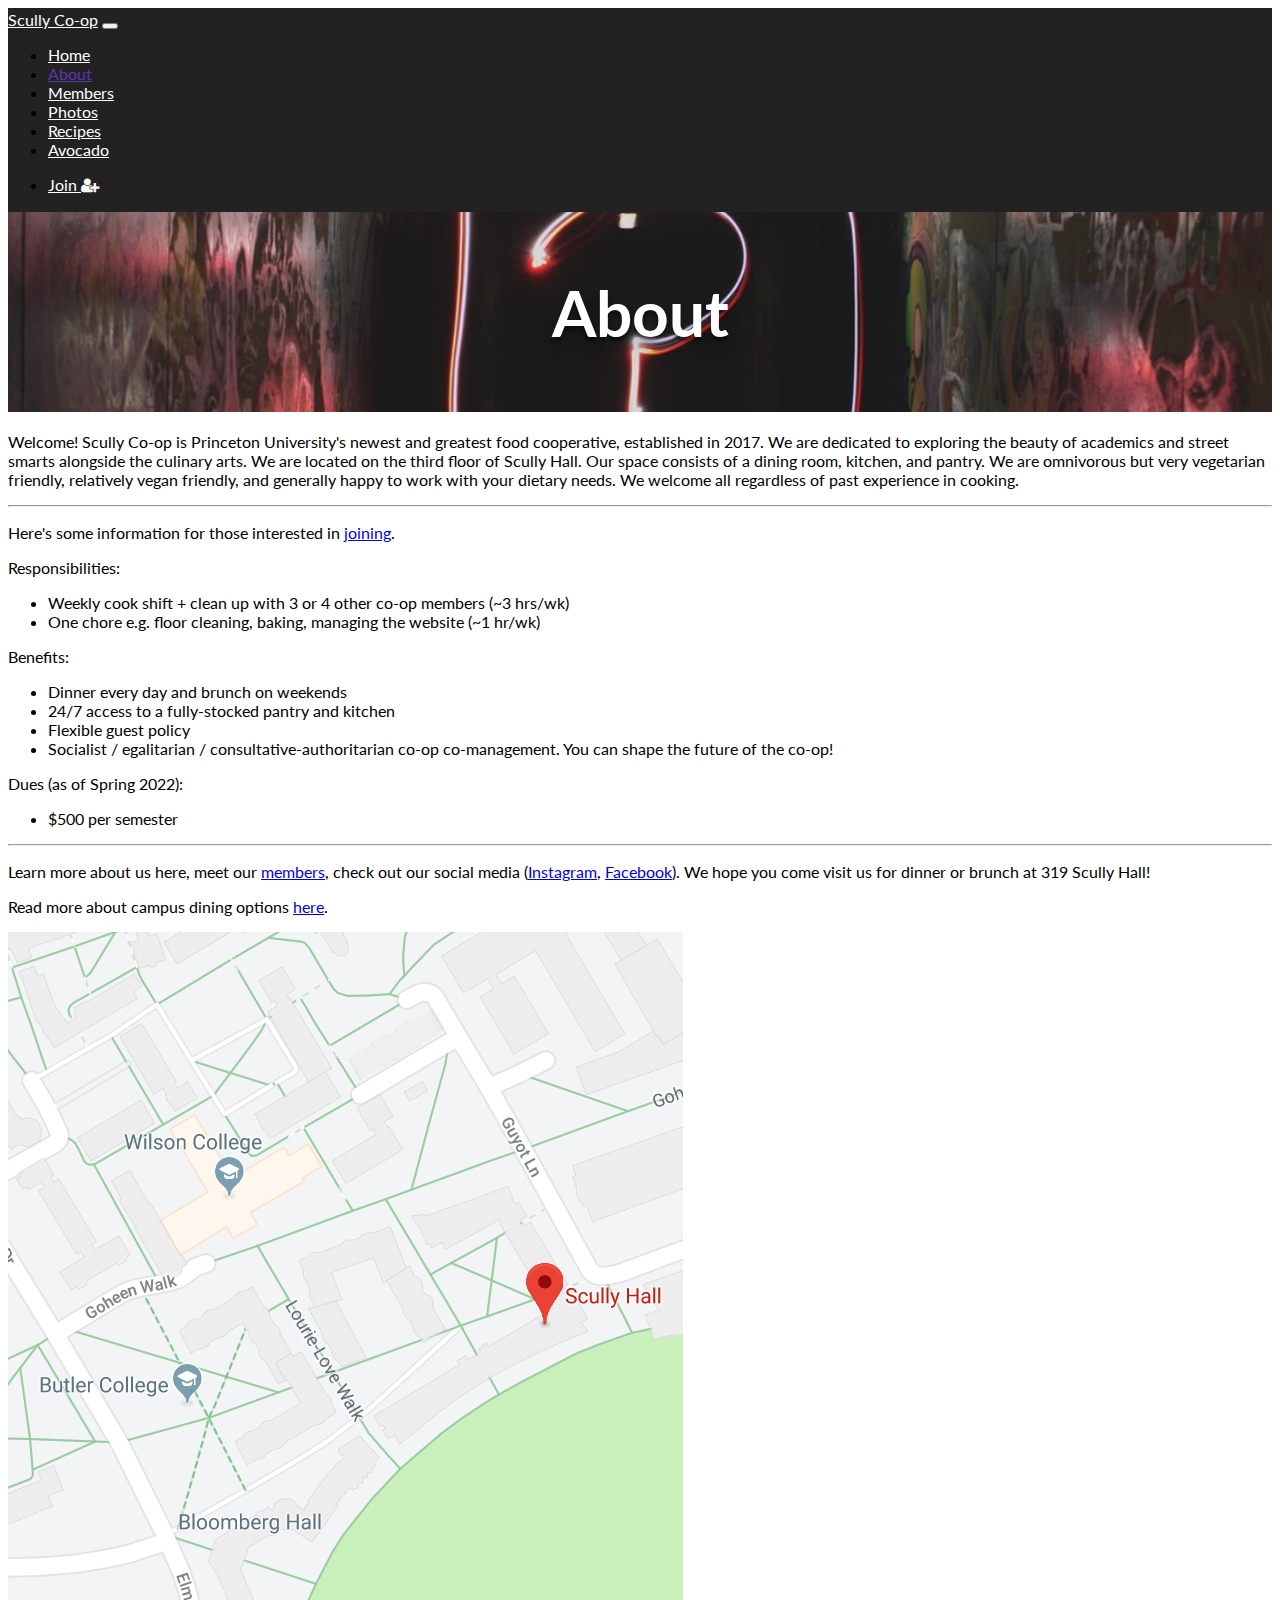
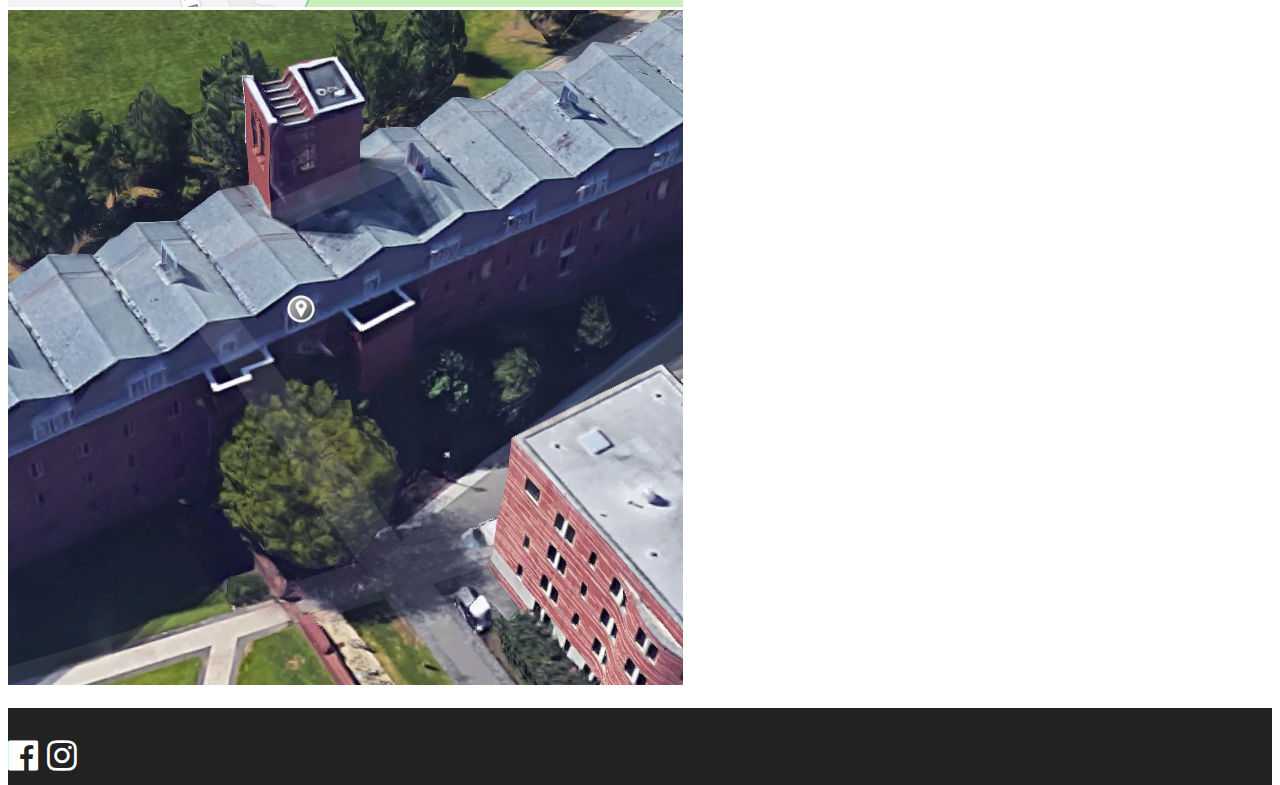
<file: about.html>
<!DOCTYPE html>
<html lang="en-US">
<head>
  <meta charset="utf-8">
  <meta name="viewport" content="width=device-width, initial-scale=1, shrink-to-fit=no">
  <link rel="icon" type="image/png" href="static/favicon-32x32.png">
  <title>About | Scully Co-op</title>
  <link href="https://fonts.googleapis.com/css?family=Lato:400,700" rel="stylesheet">
  <link rel="stylesheet" href="https://stackpath.bootstrapcdn.com/bootstrap/4.2.1/css/bootstrap.min.css" integrity="sha384-GJzZqFGwb1QTTN6wy59ffF1BuGJpLSa9DkKMp0DgiMDm4iYMj70gZWKYbI706tWS" crossorigin="anonymous">
	<link rel="stylesheet" type="text/css" href="https://maxcdn.bootstrapcdn.com/font-awesome/4.7.0/css/font-awesome.min.css">
	<link rel="stylesheet" type="text/css" href="scullyStyles.css">
</head>
<body>
  
  <!-- NAVBAR -->
  <nav class="navbar navbar-expand-sm navbar-dark">
    <a class="navbar-brand" href="index.html">Scully Co-op</a>
    <button class="navbar-toggler" type="button" data-toggle="collapse" data-target="#navbarSupportedContent" aria-controls="navbarSupportedContent" aria-expanded="false" aria-label="Toggle navigation">
      <span class="navbar-toggler-icon"></span>
    </button>
  
    <div class="collapse navbar-collapse" id="navbarSupportedContent">
      <ul class="navbar-nav mr-auto">
        <li class="nav-item">
          <a class="nav-link" href="index.html">Home</a>
        </li>
        <li class="nav-item active">
          <a class="nav-link" href="#">About <span class="sr-only">(current)</span></a>
        </li>
        <li class="nav-item">
          <a class="nav-link" href="members.html">Members</a>
        </li>
        <li class="nav-item">
          <a class="nav-link" href="photos.html">Photos</a>
        </li>
        <li class="nav-item">
          <a class="nav-link" href="recipes.html">Recipes</a>
        </li>
        <li class="nav-item">
          <a class="nav-link" href="avocado.html">Avocado</a>
        </li>
      </ul>

      <ul class="navbar-nav ml-auto">
        <li class="nav-item">
          <a class="nav-link" href="join.html">Join <i class="fa fa-user-plus" aria-hidden="true"></i></a>
        </li>
      </ul>
    </div>
  </nav>  

  <!-- ABOUT COVER PHOTO -->
  <div class="jumbotron container-fluid" id="about-cover-photo">
    <h1>About</h1>
  </div>

  <!-- ABOUT DETAILS -->
  <div class="container" id="about-details-container">
    <div class="row">
      <div class="col-sm-12">
        <p>Welcome! Scully Co-op is Princeton University's newest and greatest food cooperative, established in 2017. We are dedicated to exploring the beauty of academics and street smarts alongside the culinary arts. We are located on the third floor of Scully Hall. Our space consists of a dining room, kitchen, and pantry. We are omnivorous but very vegetarian friendly, relatively vegan friendly, and generally happy to work with your dietary needs. We welcome all regardless of past experience in cooking.</p>

        <hr>
        <p>Here's some information for those interested in <a href="join.html">joining</a>.</p>
        <p>
          Responsibilities: 
          <ul>
            <li>Weekly cook shift + clean up with 3 or 4 other co-op members (~3 hrs/wk)</li>
            <li>One chore e.g. floor cleaning, baking, managing the website (~1 hr/wk)</li>
          </ul>
          Benefits:
          <ul> 
            <li>Dinner every day and brunch on weekends</li>
            <li>24/7 access to a fully-stocked pantry and kitchen</li>
            <li>Flexible guest policy</li>
            <li>Socialist / egalitarian / consultative-authoritarian co-op co-management. You can shape the future of the co-op!</li>
          </ul>
          Dues (as of Spring 2022):
          <ul>
            <li>$500 per semester</li>
          </ul>
        </p>
        <hr>
        <p>Learn more about us here, meet our <a href="members.html">members</a>, check out our social media (<a href="https://www.instagram.com/scullycoop/">Instagram</a>, <a href="https://www.facebook.com/scullycoop/">Facebook</a>). We hope you come visit us for dinner or brunch at 319 Scully Hall!</p>
        <p>Read more about campus dining options <a href="https://odus.princeton.edu/odus-programs/dining-eating-clubs-and-co-ops">here</a>.</p>
      </div>
    </div>
    <div class="row">
      <div class="col-sm-6">
        <img src="static/scullyFar.png" class="img-thumbnail img-responsive" alt="Scully map from afar image">
      </div>
      <div class="col-sm-6">
        <img src="static/scullyClose.png" class="img-thumbnail img-responsive" alt="Scully map from close-up image">
      </div>
    </div>
    </div>
  </div>

  <!-- FOOTER -->
  <footer>
    <div class="container">
      <div class="row">
        <div class="copyright col-sm-9"></div>
        <div class="icons col-sm-3">
          <a href="https://www.facebook.com/scullycoop/" target="_blank"><i class="fa fa-facebook-official" aria-label="Facebook link"></i></a>
          <a href="https://www.instagram.com/scullycoop/" target="_blank"><i class="fa fa-instagram" aria-label="Instagram link"></i></a>
        </div>
      </div>
    </div>
  </footer>

  <script src="https://code.jquery.com/jquery-3.3.1.slim.min.js" integrity="sha384-q8i/X+965DzO0rT7abK41JStQIAqVgRVzpbzo5smXKp4YfRvH+8abtTE1Pi6jizo" crossorigin="anonymous"></script>
  <script src="https://cdnjs.cloudflare.com/ajax/libs/popper.js/1.14.6/umd/popper.min.js" integrity="sha384-wHAiFfRlMFy6i5SRaxvfOCifBUQy1xHdJ/yoi7FRNXMRBu5WHdZYu1hA6ZOblgut" crossorigin="anonymous"></script>
  <script src="https://stackpath.bootstrapcdn.com/bootstrap/4.2.1/js/bootstrap.min.js" integrity="sha384-B0UglyR+jN6CkvvICOB2joaf5I4l3gm9GU6Hc1og6Ls7i6U/mkkaduKaBhlAXv9k" crossorigin="anonymous"></script>
</body>
</html>
</file>
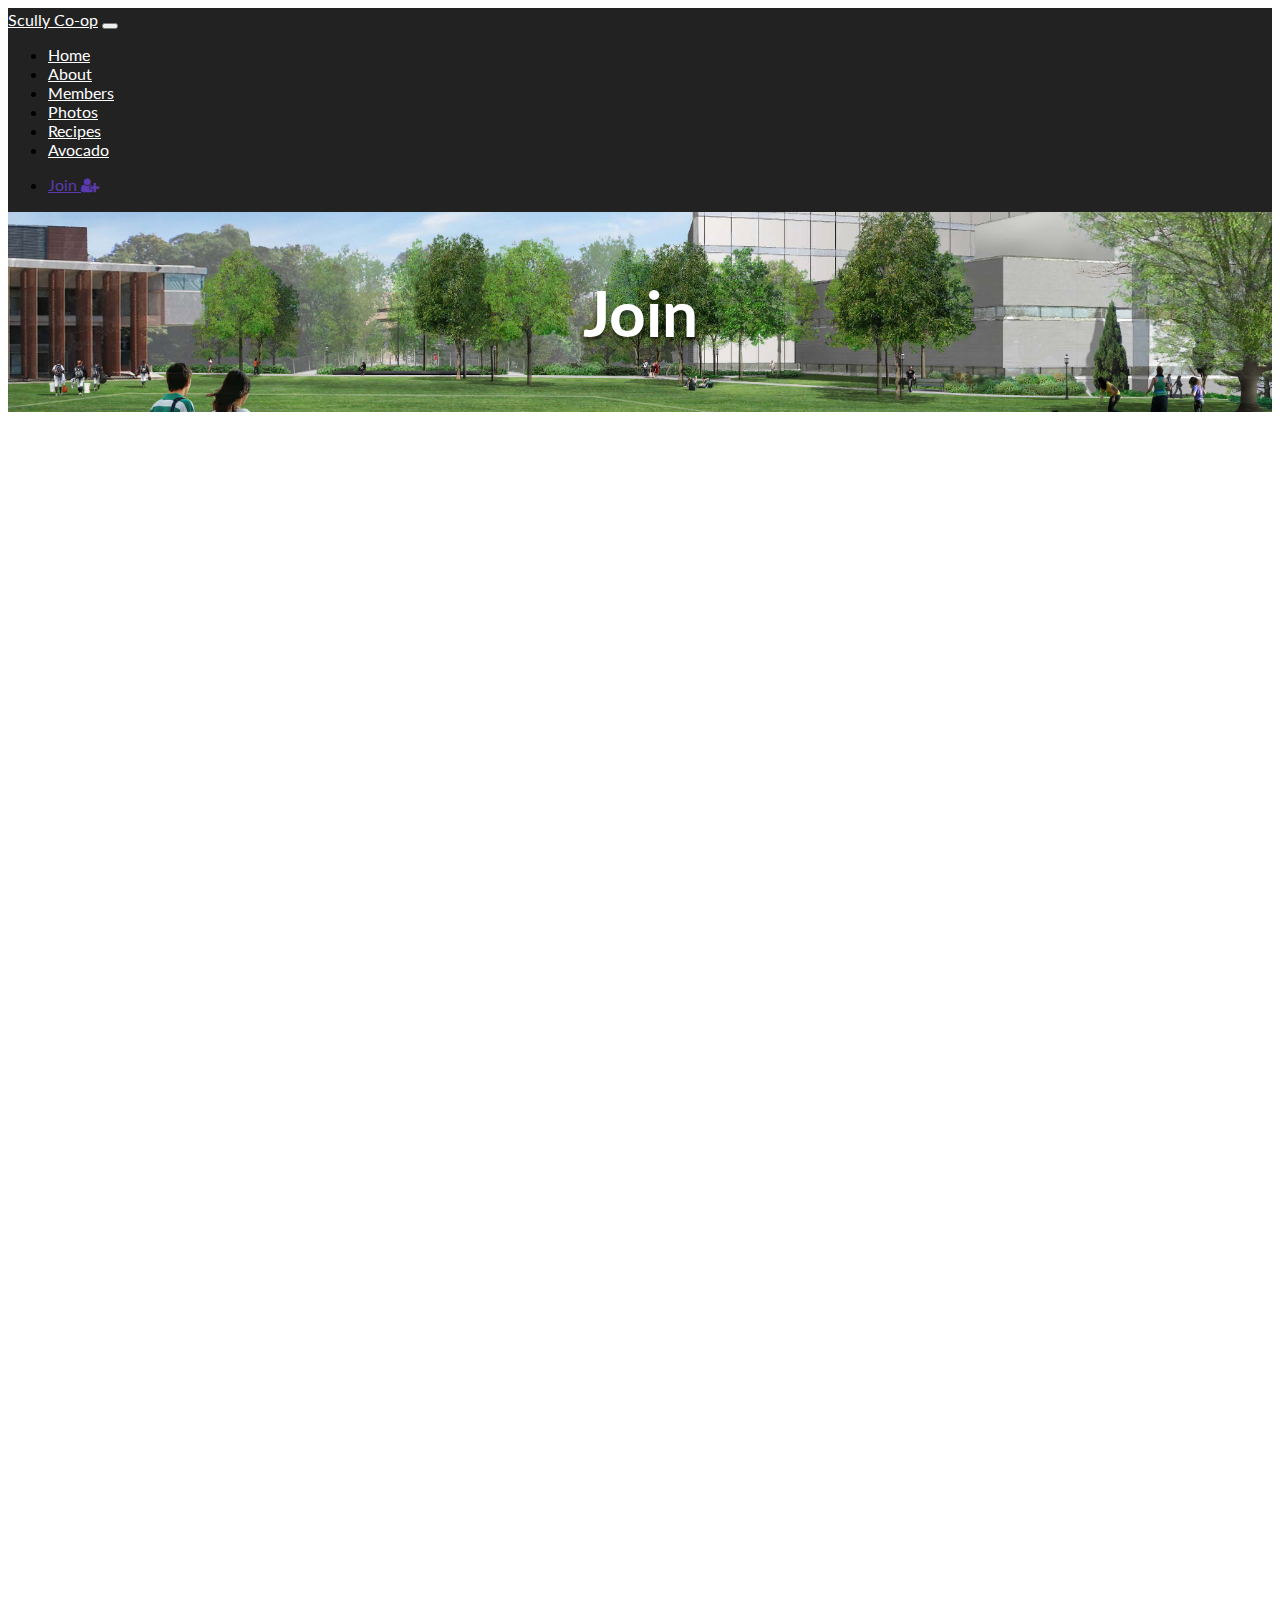
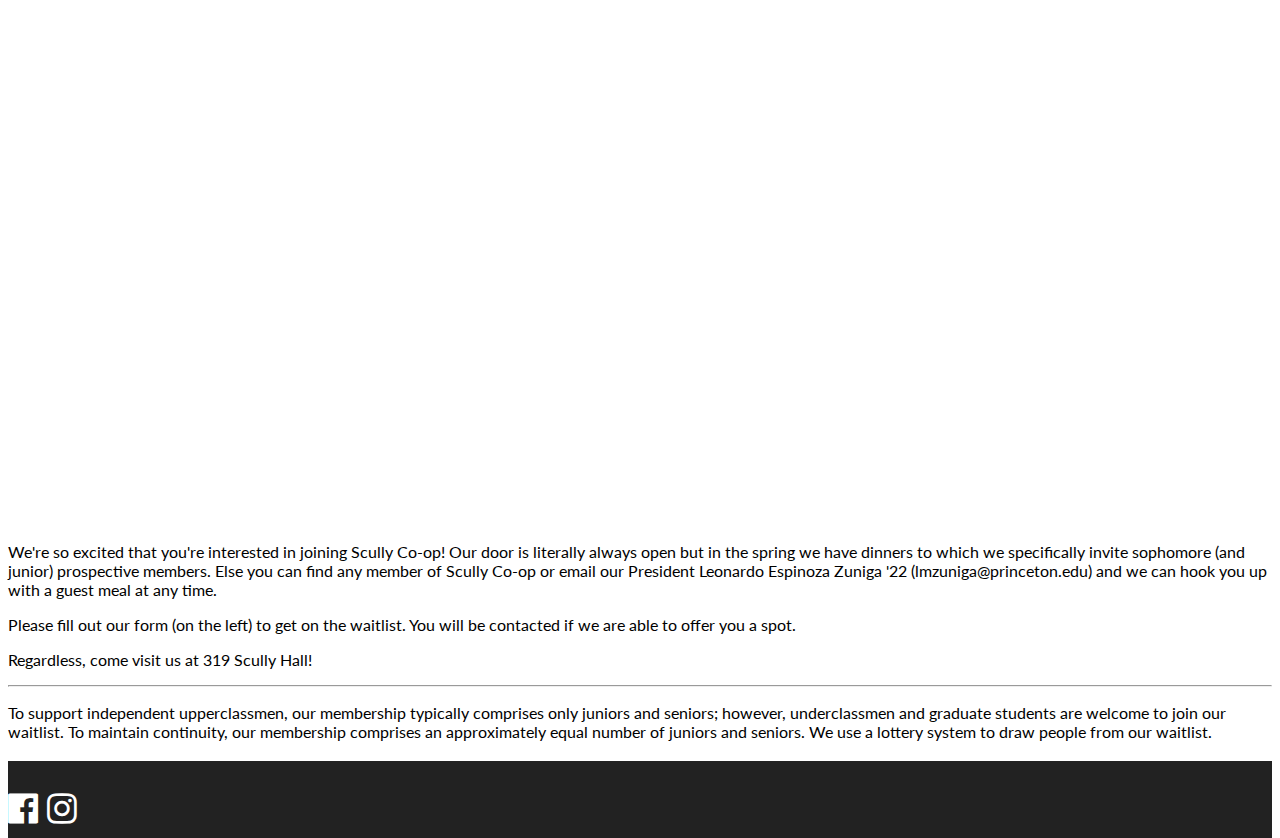
<file: join.html>
<!DOCTYPE html>
<html lang="en-US">
<head>
  <meta charset="utf-8">
  <!-- Global site tag (gtag.js) - Google Analytics -->
  <script async src="https://www.googletagmanager.com/gtag/js?id=UA-111708336-1"></script>
  <script>
    window.dataLayer = window.dataLayer || [];
    function gtag(){dataLayer.push(arguments);}
    gtag('js', new Date());
    gtag('config', 'UA-111708336-1');
  </script>
  <meta name="viewport" content="width=device-width, initial-scale=1, shrink-to-fit=no">
  <link rel="icon" type="image/png" href="static/favicon-32x32.png">
  <title>Join | Scully Co-op</title>
  <link href="https://fonts.googleapis.com/css?family=Lato:400,700" rel="stylesheet">
  <link rel="stylesheet" href="https://stackpath.bootstrapcdn.com/bootstrap/4.2.1/css/bootstrap.min.css" integrity="sha384-GJzZqFGwb1QTTN6wy59ffF1BuGJpLSa9DkKMp0DgiMDm4iYMj70gZWKYbI706tWS" crossorigin="anonymous">
	<link rel="stylesheet" type="text/css" href="https://maxcdn.bootstrapcdn.com/font-awesome/4.7.0/css/font-awesome.min.css">
	<link rel="stylesheet" type="text/css" href="scullyStyles.css">
</head>
<body>
  
  <!-- NAVBAR -->
  <nav class="navbar navbar-expand-sm navbar-dark">
    <a class="navbar-brand" href="index.html">Scully Co-op</a>
    <button class="navbar-toggler" type="button" data-toggle="collapse" data-target="#navbarSupportedContent" aria-controls="navbarSupportedContent" aria-expanded="false" aria-label="Toggle navigation">
      <span class="navbar-toggler-icon"></span>
    </button>
  
    <div class="collapse navbar-collapse" id="navbarSupportedContent">
      <ul class="navbar-nav mr-auto">
        <li class="nav-item">
          <a class="nav-link" href="index.html">Home</a>
        </li>
        <li class="nav-item">
          <a class="nav-link" href="about.html">About</a>
        </li>
        <li class="nav-item">
          <a class="nav-link" href="members.html">Members</a>
        </li>
        <li class="nav-item">
          <a class="nav-link" href="photos.html">Photos</a>
        </li>
        <li class="nav-item">
          <a class="nav-link" href="recipes.html">Recipes</a>
        </li>
        <li class="nav-item">
          <a class="nav-link" href="avocado.html">Avocado</a>
        </li>
      </ul>

      <ul class="navbar-nav ml-auto">
        <li class="nav-item active">
          <a class="nav-link" href="#">Join <i class="fa fa-user-plus" aria-hidden="true"></i> <span class="sr-only">(current)</span></a>
        </li>
      </ul>
    </div>
  </nav>

  <!-- JOIN COVER PHOTO -->
  <div class="jumbotron container-fluid" id="join-cover-photo">
    <h1>Join</h1>
  </div>

  <!-- JOIN DETAILS -->
  <div class="container" id="join-details-container">
    <div class="row" class="flex">
      <div class="col-md-8">
        <iframe src="https://docs.google.com/forms/d/e/1FAIpQLSfB8O5YFb9TVaWcvF3wGGGOoWI6wu8bBkBOJ4j3tGGiTomL6w/viewform?embedded=true" width="640" height="1691" frameborder="0" marginheight="0" marginwidth="0">Loading…</iframe>
        <!--old form, edit access since lost:
        <iframe style="" id="waitlist" src="https://docs.google.com/forms/d/e/1FAIpQLSeAGkkQDAAN0q2jbLxcxv_4N97aXPWf6NF0lm29eNEMjz8frQ/viewform?embedded=true" width="100%" height="520" frameborder="0" marginheight="0" marginwidth="0">Loading...</iframe> 
        -->
      </div>
      <div class="col-md-4">
        <p>We're so excited that you're interested in joining Scully Co-op! Our door is literally always open but in the spring we have dinners to which we specifically invite sophomore (and junior) prospective members. Else you can find any member of Scully Co-op or email our President Leonardo Espinoza Zuniga '22 (lmzuniga@princeton.edu) and we can hook you up with a guest meal at any time.</p>
        <p>Please fill out our form (on the left) to get on the waitlist.
        You will be contacted if we are able to offer you a spot.</p>
        <p>Regardless, come visit us at 319 Scully Hall!</p>
        <hr>
        <p>To support independent upperclassmen, our membership typically comprises only juniors and seniors; however, underclassmen and graduate students are welcome to join our waitlist. To maintain continuity, our membership comprises an approximately equal number of juniors and seniors. We use a lottery system to draw people from our waitlist.</p>
      </div>
    </div>
  </div>
  
  <!-- FOOTER -->
  <footer>
    <div class="container">
      <div class="row">
        <div class="copyright col-sm-9"></div>
        <div class="icons col-sm-3">
          <a href="https://www.facebook.com/scullycoop/" target="_blank"><i class="fa fa-facebook-official" aria-label="Facebook link"></i></a>
          <a href="https://www.instagram.com/scullycoop/" target="_blank"><i class="fa fa-instagram" aria-label="Instagram link"></i></a>
        </div>
      </div>
    </div>
  </footer>

  <script src="https://code.jquery.com/jquery-3.3.1.slim.min.js" integrity="sha384-q8i/X+965DzO0rT7abK41JStQIAqVgRVzpbzo5smXKp4YfRvH+8abtTE1Pi6jizo" crossorigin="anonymous"></script>
  <script src="https://cdnjs.cloudflare.com/ajax/libs/popper.js/1.14.6/umd/popper.min.js" integrity="sha384-wHAiFfRlMFy6i5SRaxvfOCifBUQy1xHdJ/yoi7FRNXMRBu5WHdZYu1hA6ZOblgut" crossorigin="anonymous"></script>
  <script src="https://stackpath.bootstrapcdn.com/bootstrap/4.2.1/js/bootstrap.min.js" integrity="sha384-B0UglyR+jN6CkvvICOB2joaf5I4l3gm9GU6Hc1og6Ls7i6U/mkkaduKaBhlAXv9k" crossorigin="anonymous"></script>
</body>
</html>
</file>
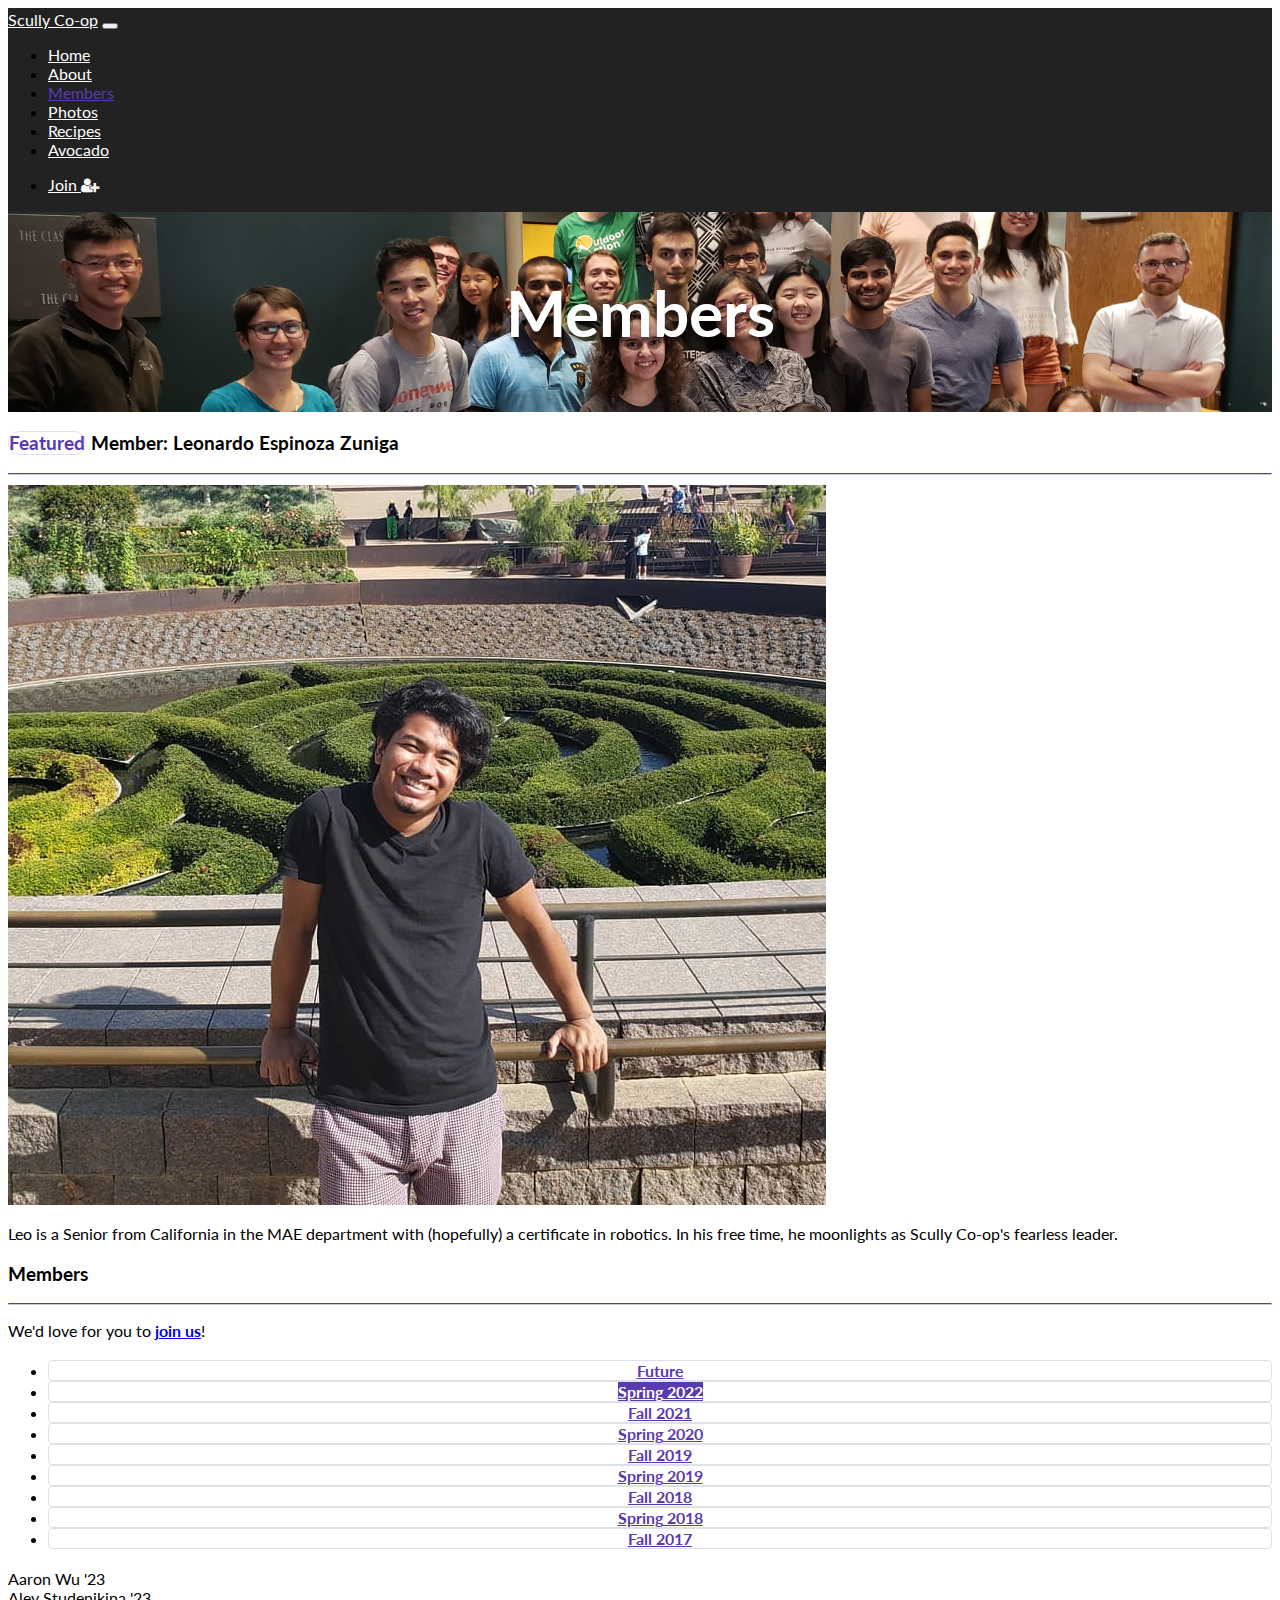
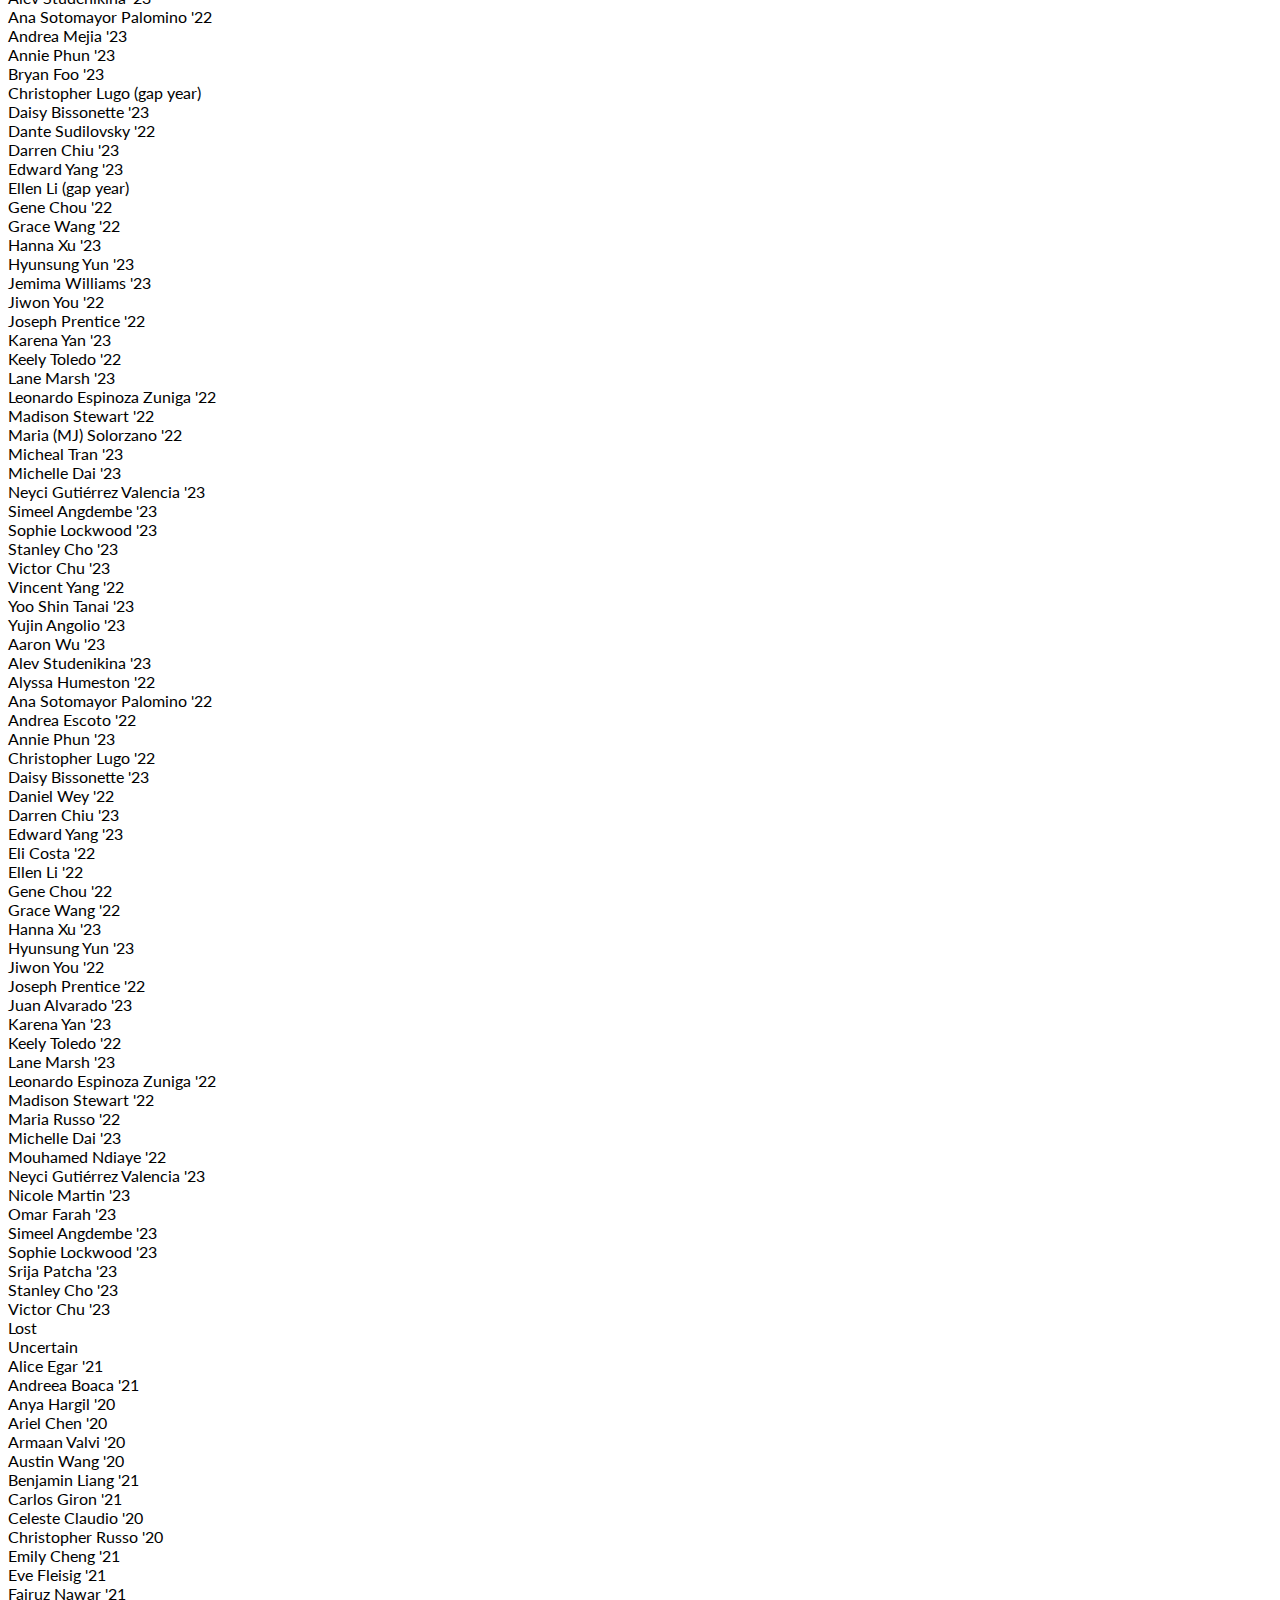
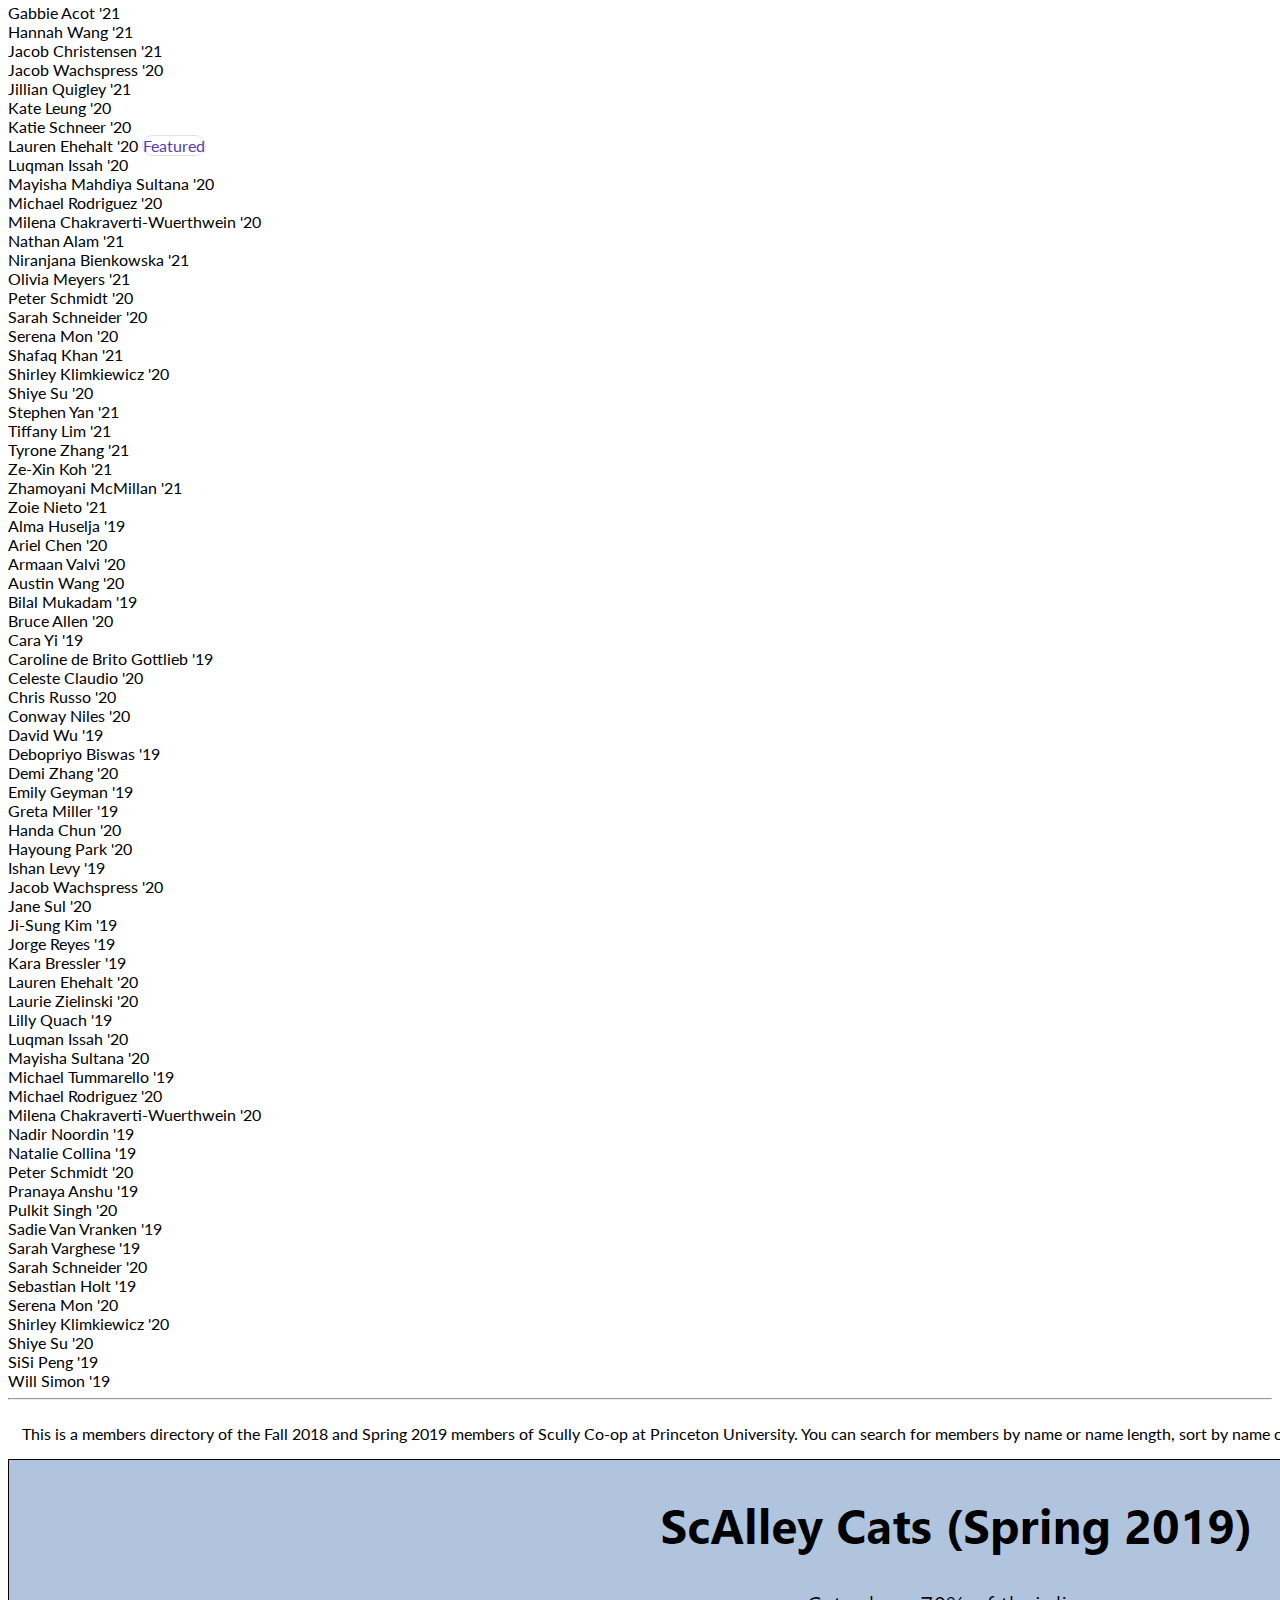
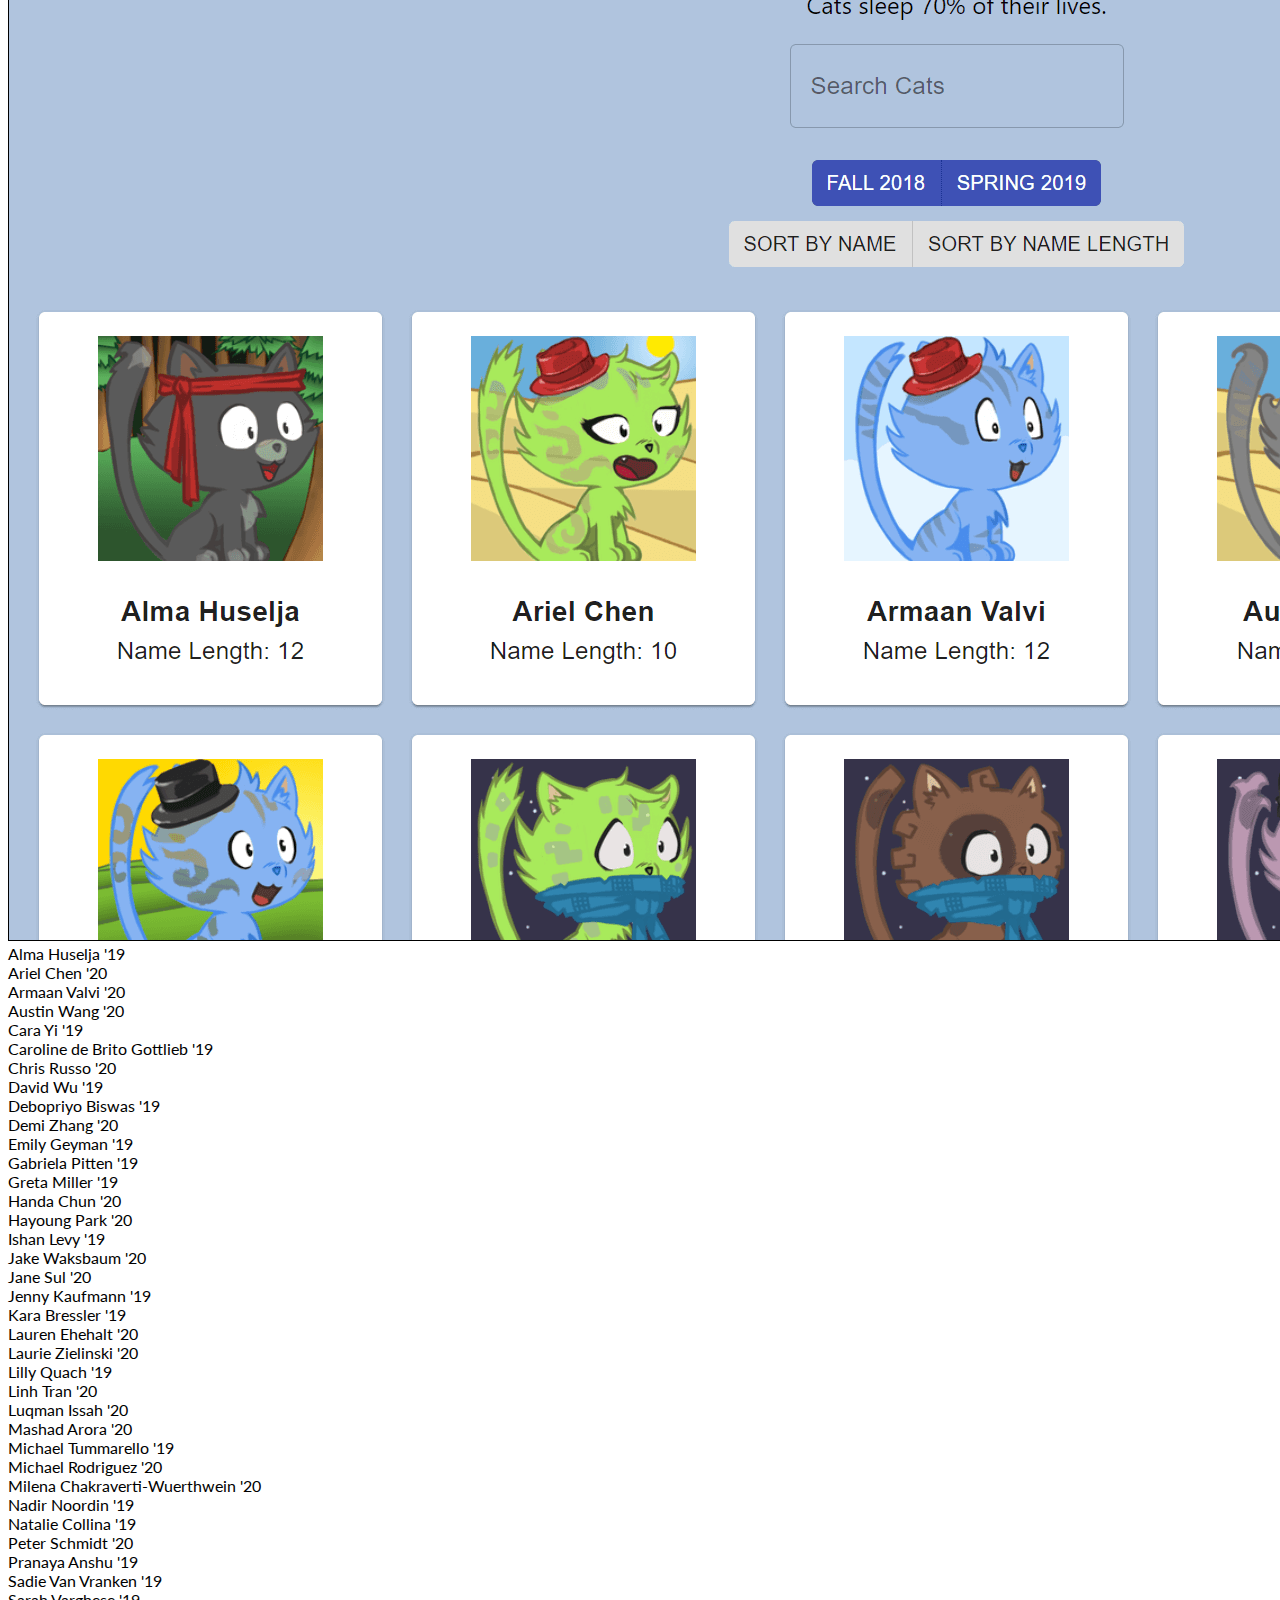
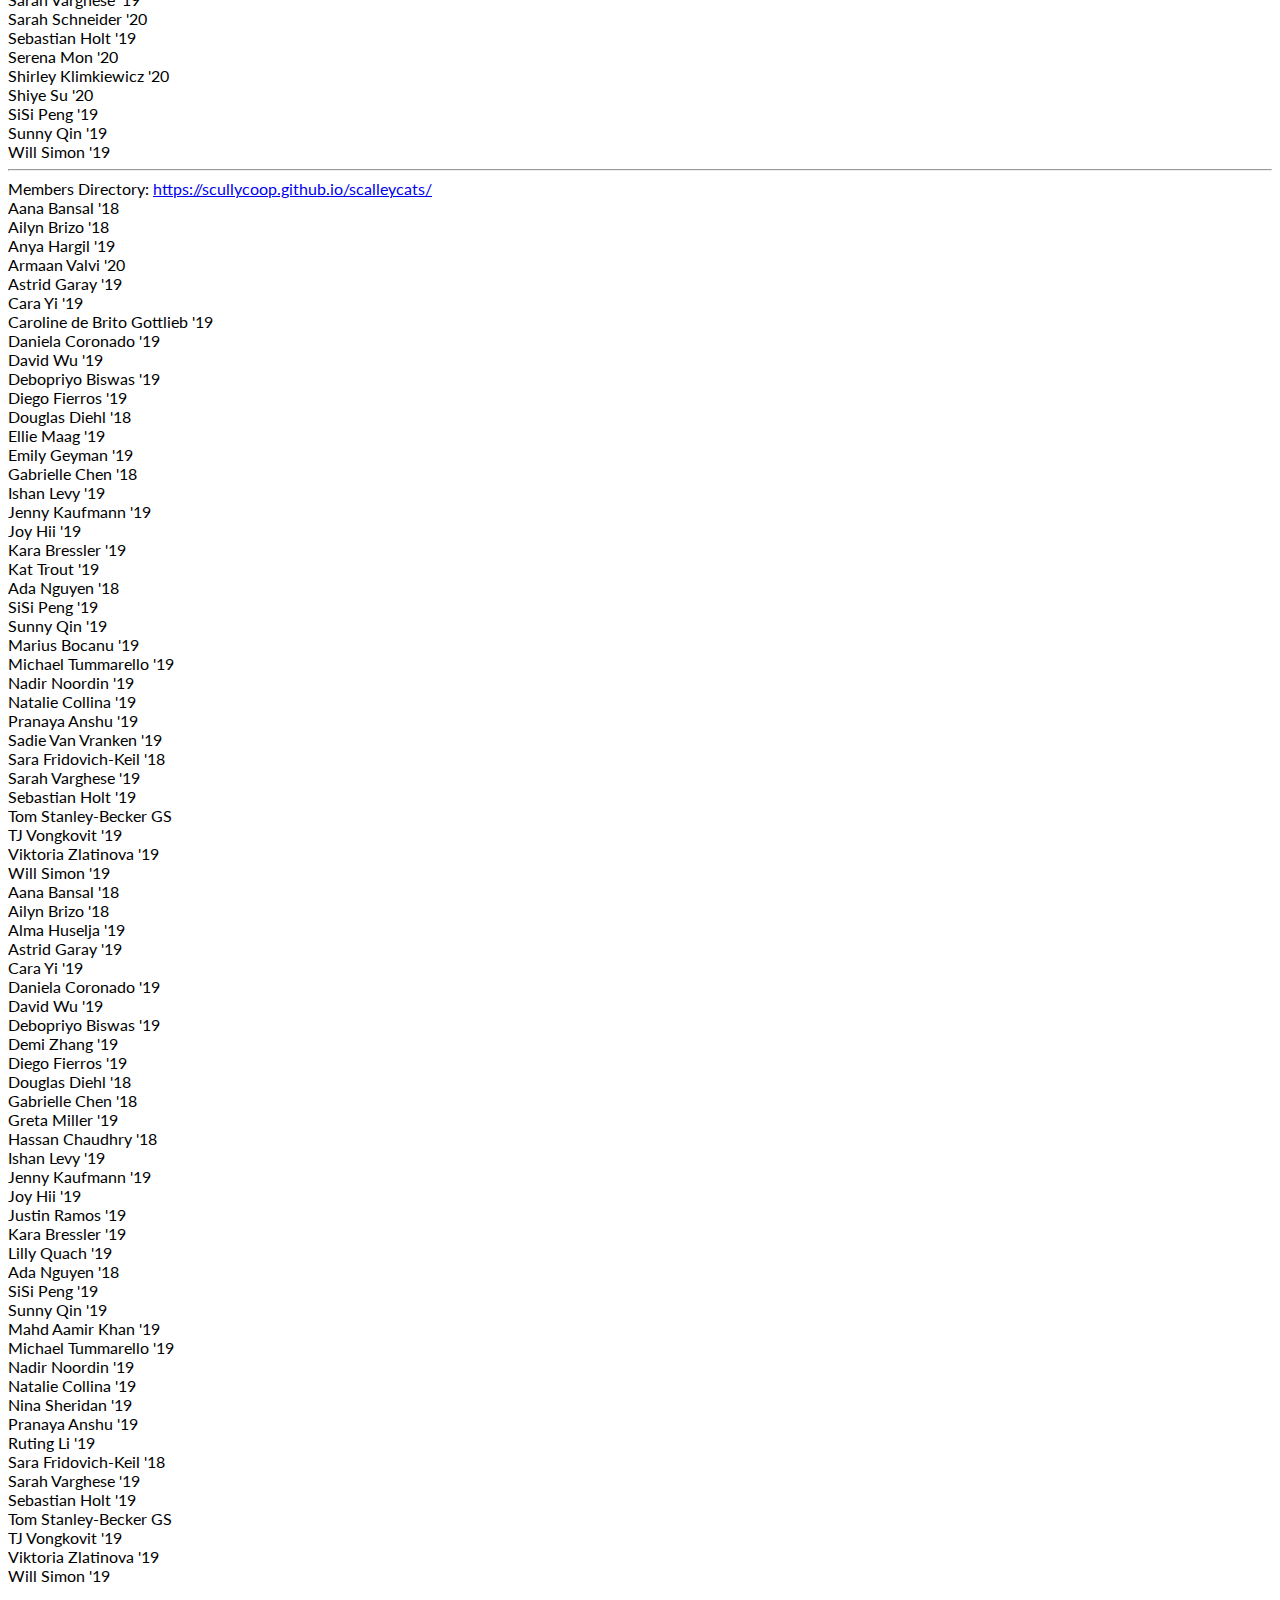
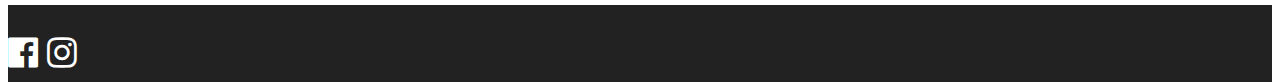
<file: members.html>
<!DOCTYPE html>
<html lang="en-US">
<head>
  <meta charset="utf-8">
  <meta name="viewport" content="width=device-width, initial-scale=1, shrink-to-fit=no">
  <link rel="icon" type="image/png" href="static/favicon-32x32.png">
  <title>Members | Scully Co-op</title>
  <link href="https://fonts.googleapis.com/css?family=Lato:400,700" rel="stylesheet">
  <link rel="stylesheet" href="https://stackpath.bootstrapcdn.com/bootstrap/4.2.1/css/bootstrap.min.css" integrity="sha384-GJzZqFGwb1QTTN6wy59ffF1BuGJpLSa9DkKMp0DgiMDm4iYMj70gZWKYbI706tWS" crossorigin="anonymous">	<link rel="stylesheet" type="text/css" href="https://maxcdn.bootstrapcdn.com/font-awesome/4.7.0/css/font-awesome.min.css">
	<link rel="stylesheet" type="text/css" href="scullyStyles.css">
</head>
<body>
  
  <!-- NAVBAR -->
  <nav class="navbar navbar-expand-sm navbar-dark">
    <a class="navbar-brand" href="index.html">Scully Co-op</a>
    <button class="navbar-toggler" type="button" data-toggle="collapse" data-target="#navbarSupportedContent" aria-controls="navbarSupportedContent" aria-expanded="false" aria-label="Toggle navigation">
      <span class="navbar-toggler-icon"></span>
    </button>
  
    <div class="collapse navbar-collapse" id="navbarSupportedContent">
      <ul class="navbar-nav mr-auto">
        <li class="nav-item">
          <a class="nav-link" href="index.html">Home</a>
        </li>
        <li class="nav-item">
          <a class="nav-link" href="about.html">About</a>
        </li>
        <li class="nav-item active">
          <a class="nav-link" href="#">Members <span class="sr-only">(current)</span></a>
        </li>
        <li class="nav-item">
          <a class="nav-link" href="photos.html">Photos</a>
        </li>
        <li class="nav-item">
          <a class="nav-link" href="recipes.html">Recipes</a>
        </li>
        <li class="nav-item">
          <a class="nav-link" href="avocado.html">Avocado</a>
        </li>
      </ul>

      <ul class="navbar-nav ml-auto">
        <li class="nav-item">
          <a class="nav-link" href="join.html">Join <i class="fa fa-user-plus" aria-hidden="true"></i></a>
        </li>
      </ul>
    </div>
  </nav>
  
  <!-- MEMBERS COVER PHOTO -->
  <div class="jumbotron container-fluid" id="members-cover-photo">
    <h1>Members</h1>
  </div>

  <!-- MEMBERS FEATURED -->
  <div class="container" id="members-featured-container">
    <!-- <h3><span class="badge" id="title-badge">Featured</span> Member: Lauren Ehehalt</h3>
    <hr>
    <div class="row" class="flex">
      <div class="col-md-4">
        <img src="static/lauren.jpg" class="img-thumbnail img-fluid" alt="featured member image">
      </div>
      <div class="col-md-8">
        <p>Lauren is a junior from Michigan in the chemistry department with a certificate in planets and life. When she's not in a chemistry article reading frenzy or desperately working on core lab psets in the co-op until obscenely late hours, she can be found playing taiko with Tora Taiko, working as Student House Manager at Richardson Auditorium, or setting stuff on fire (safely!) with the chemical society. Her life goals include helping to create a medicine to fix her mosquito allergy and to curate the perfect 80s rock playlist.</p>
      </div>
    </div> -->
    <h3><span class="badge" id="title-badge">Featured</span> Member: Leonardo Espinoza Zuniga</h3>
    <hr>
    <div class="row" class="flex">
      <div class="col-md-4">
        <img src="static/leo.png" class="img-thumbnail img-fluid" alt="featured member image">
      </div>
      <div class="col-md-8">
        <p>Leo is a Senior from California in the MAE department with (hopefully) a certificate in robotics. In his free time, he moonlights as Scully Co-op's fearless leader.</p>
      </div>
    </div>
  </div>

  <!-- TABS -->
  <div class="container" id="members-tabs-container">
    <h3>Members</h3>
    <hr>
    <p>We'd love for you to <strong><a href="join.html">join us</a></strong>!</p>
    <!-- NAV TABS -->
    <ul class="nav nav-tabs justify-content-center flex-md-row flex-column" role="tablist" id="members-tablist">
      <li class="nav-item">
        <a class="nav-link" data-toggle="tab" href="#futuresems" role="tab" aria-controls="futuresems" aria-selected="false"><strong>Future</strong></a>
      </li>
      <li class="nav-item">
        <a class="nav-link active" data-toggle="tab" href="#spring2022" role="tab" aria-controls="spring2022" aria-selected="true"><strong>Spring 2022</strong></a>
      </li>
      <li class="nav-item">
        <a class="nav-link" data-toggle="tab" href="#fall2021" role="tab" aria-controls="fall2021" aria-selected="false"><strong>Fall 2021</strong></a>
      </li>
      <li class="nav-item">
        <a class="nav-link" data-toggle="tab" href="#spring2020" role="tab" aria-controls="spring2020" aria-selected="false"><strong>Spring 2020</strong></a>
      </li>
      <li class="nav-item">
        <a class="nav-link" data-toggle="tab" href="#fall2019" role="tab" aria-controls="fall2019" aria-selected="false"><strong>Fall 2019</strong></a>
      </li>
      <li class="nav-item">
        <a class="nav-link" data-toggle="tab" href="#spring2019" role="tab" aria-controls="spring2019" aria-selected="false"><strong>Spring 2019</strong></a>
      </li>
      <li class="nav-item">
        <a class="nav-link" data-toggle="tab" href="#fall2018" role="tab" aria-controls="fall2018" aria-selected="false"><strong>Fall 2018</strong></a>
      </li>
      <li class="nav-item">
        <a class="nav-link" data-toggle="tab" href="#spring2018" role="tab" aria-controls="spring2018" aria-selected="false"><strong>Spring 2018</strong></a>
      </li>
      <li class="nav-item">
        <a class="nav-link" data-toggle="tab" href="#fall2017" role="tab" aria-controls="fall2017" aria-selected="false"><strong>Fall 2017</strong></a>
      </li>
    </ul>

    <!-- TAB PANES -->
    <div class="tab-content">
       <!-- Spring 2021 -->
      <div class="tab-pane show active" id="spring2022" role="tabpanel" aria-labelledby="spring2022-tab">
        <div class="row">
          <div class="col-md">
            <li>Aaron Wu '23</li>
            <li>Alev Studenikina '23</li>
            <li>Ana Sotomayor Palomino '22</li>
            <li>Andrea Mejia '23</li>
            <li>Annie Phun '23</li>
            <li>Bryan Foo '23</li>
            <li>Christopher Lugo (gap year)</li>
            <li>Daisy Bissonette '23</li>
            <li>Dante Sudilovsky '22</li>
          </div>
          <div class="col-md">
            <li>Darren Chiu '23</li>
            <li>Edward Yang '23</li>
            <li>Ellen Li (gap year)</li>
            <li>Gene Chou '22</li>
            <li>Grace Wang '22</li>
            <li>Hanna Xu '23</li>
            <li>Hyunsung Yun '23</li>
            <li>Jemima Williams '23</li>
            <li>Jiwon You '22</li>
          </div>
          <div class="col-md">
            <li>Joseph Prentice '22</li>
            <li>Karena Yan '23</li>
            <li>Keely Toledo '22</li>
            <li>Lane Marsh '23</li>
            <li>Leonardo Espinoza Zuniga '22</li>
            <li>Madison Stewart '22</li>
            <li>Maria (MJ) Solorzano '22</li>
            <li>Micheal Tran '23</li>
            <li>Michelle Dai '23</li>
          </div>
          <div class="col-md">
            <li>Neyci Gutiérrez Valencia '23</li>
            <li>Simeel Angdembe '23</li>
            <li>Sophie Lockwood '23</li>
            <li>Stanley Cho '23</li>
            <li>Victor Chu '23</li>
            <li>Vincent Yang '22</li>
            <li>Yoo Shin Tanai '23</li>
            <li>Yujin Angolio '23</li>
          </div>
        </div>
      </div>
      
      <!-- Fall 2021 -->
      <div class="tab-pane" id="fall2021" role="tabpanel" aria-labelledby="fall2021-tab">
        <div class="row">
          <div class="col-md">
            <li>Aaron Wu '23</li>
            <li>Alev Studenikina '23</li>
            <li>Alyssa Humeston '22</li>
            <li>Ana Sotomayor Palomino '22</li>
            <li>Andrea Escoto '22</li>
            <li>Annie Phun '23</li>
            <li>Christopher Lugo '22</li>
            <li>Daisy Bissonette '23</li>
            <li>Daniel Wey '22</li>
          </div>
          <div class="col-md">
            <li>Darren Chiu '23</li>
            <li>Edward Yang '23</li>
            <li>Eli Costa '22</li>
            <li>Ellen Li '22</li>
            <li>Gene Chou '22</li>
            <li>Grace Wang '22</li>
            <li>Hanna Xu '23</li>
            <li>Hyunsung Yun '23</li>
            <li>Jiwon You '22</li>
          </div>
          <div class="col-md">
            <li>Joseph Prentice '22</li>
            <li>Juan Alvarado '23</li>
            <li>Karena Yan '23</li>
            <li>Keely Toledo '22</li>
            <li>Lane Marsh '23</li>
            <li>Leonardo Espinoza Zuniga '22</li>
            <li>Madison Stewart '22</li>
            <li>Maria Russo '22</li>
            <li>Michelle Dai '23</li>
          </div>
          <div class="col-md">
            <li>Mouhamed Ndiaye '22</li>
            <li>Neyci Gutiérrez Valencia '23</li>
            <li>Nicole Martin '23</li>
            <li>Omar Farah '23</li>
            <li>Simeel Angdembe '23</li>
            <li>Sophie Lockwood '23</li>
            <li>Srija Patcha '23</li>
            <li>Stanley Cho '23</li>
            <li>Victor Chu '23</li>
          </div>
        </div>
      </div>

      <!-- Spring 2020 -->
      <div class="tab-pane" id="spring2020" role="tabpanel" aria-labelledby="spring2020-tab">
        <div class="row">
          <div class="col-md">
            Lost
          </div>
        </div>
      </div>

      <!-- Future Sems -->
      <div class="tab-pane" id="futuresems" role="tabpanel" aria-labelledby="futuresems-tab">
        <div class="row">
          <div class="col-md">
            Uncertain
          </div>
        </div>
      </div>

      <!-- Fall 2019 -->
      <div class="tab-pane" id="fall2019" role="tabpanel" aria-labelledby="fall2019-tab">
        <div class="row">
          <div class="col-md">
            <li>Alice Egar '21</li>
            <li>Andreea Boaca '21</li>
            <li>Anya Hargil '20</li>
            <li>Ariel Chen '20</li>
            <li>Armaan Valvi '20</li>
            <li>Austin Wang '20</li>
            <li>Benjamin Liang '21</li>
            <li>Carlos Giron '21</li>
            <li>Celeste Claudio '20</li>
            <li>Christopher Russo '20</li>
          </div>
          <div class="col-md">
            <li>Emily Cheng '21</li>
            <li>Eve Fleisig '21</li>
            <li>Fairuz Nawar '21</li>
            <li>Gabbie Acot '21</li>
            <li>Hannah Wang '21</li>
            <li>Jacob Christensen '21</li>
            <li>Jacob Wachspress '20</li>
            <li>Jillian Quigley '21</li>
            <li>Kate Leung '20</li>
            <li>Katie Schneer '20</li>
          </div>
          <div class="col-md">
            <li>Lauren Ehehalt '20 <span class="badge">Featured</span></li>
            <li>Luqman Issah '20</li>
            <li>Mayisha Mahdiya Sultana '20</li>
            <li>Michael Rodriguez '20</li>
            <li>Milena Chakraverti-Wuerthwein '20</li>
            <li>Nathan Alam '21</li>
            <li>Niranjana Bienkowska '21</li>
            <li>Olivia Meyers '21</li>
            <li>Peter Schmidt '20</li>
            <li>Sarah Schneider '20</li>
          </div>
          <div class="col-md">
            <li>Serena Mon '20</li>
            <li>Shafaq Khan '21</li>
            <li>Shirley Klimkiewicz '20</li>
            <li>Shiye Su '20</li>
            <li>Stephen Yan '21</li>
            <li>Tiffany Lim '21</li>
            <li>Tyrone Zhang '21</li>
            <li>Ze-Xin Koh '21</li>
            <li>Zhamoyani McMillan '21</li>
            <li>Zoie Nieto '21</li>
          </div>
        </div>
      </div>

      <!-- Spring 2019 -->
      <div class="tab-pane" id="spring2019" role="tabpanel" aria-labelledby="spring2019-tab">
        <div class="row">
          <div class="col-md">
            <li>Alma Huselja '19</li>
            <li>Ariel Chen '20</li>
            <li>Armaan Valvi '20</li>
            <li>Austin Wang '20</li>
            <li>Bilal Mukadam '19</li>
            <li>Bruce Allen '20</li>
            <li>Cara Yi '19</li>
            <li>Caroline de Brito Gottlieb '19</li>
            <li>Celeste Claudio '20</li>
            <li>Chris Russo '20</li>
            <li>Conway Niles '20</li>
            <li>David Wu '19</li>
          </div>
          <div class="col-md">
            <li>Debopriyo Biswas '19</li>
            <li>Demi Zhang '20</li>
            <li>Emily Geyman '19</li>
            <li>Greta Miller '19</li>
            <li>Handa Chun '20</li>
            <li>Hayoung Park '20</li>
            <li>Ishan Levy '19</li>
            <li>Jacob Wachspress '20</li>
            <li>Jane Sul '20</li>
            <li>Ji-Sung Kim '19</li>
            <li>Jorge Reyes '19</li>
            <li>Kara Bressler '19</li>
          </div>
          <div class="col-md">
            <li>Lauren Ehehalt '20</li>
            <li>Laurie Zielinski '20</li>
            <li>Lilly Quach '19</li>
            <li>Luqman Issah '20</li>
            <li>Mayisha Sultana '20</li>
            <li>Michael Tummarello '19</li>
            <li>Michael Rodriguez '20</li>
            <li>Milena Chakraverti-Wuerthwein '20</li>
            <li>Nadir Noordin '19</li>
            <li>Natalie Collina '19</li>
            <li>Peter Schmidt '20</li>
          </div>
          <div class="col-md">
            <li>Pranaya Anshu '19</li>
            <li>Pulkit Singh '20</li>
            <li>Sadie Van Vranken '19</li>
            <li>Sarah Varghese '19</li>
            <li>Sarah Schneider '20</li>
            <li>Sebastian Holt '19</li>
            <li>Serena Mon '20</li>
            <li>Shirley Klimkiewicz '20</li>
            <li>Shiye Su '20</li>
            <li>SiSi Peng '19</li>
            <li>Will Simon '19</li>
          </div>
        </div>
        <hr>
        <div class="row flex">
          <div id="scalleycats-container" class="container">
            <p>This is a members directory of the Fall 2018 and Spring 2019 members of Scully Co-op at Princeton University. You can search for members by name or name length, sort by name or name length, and look at beautiful, unique cats. (<a href="https://scullycoop.github.io/scalleycats/">https://scullycoop.github.io/scalleycats/</a>)</p>
            <a href="https://scullycoop.github.io/scalleycats/"><img src="static/scAlleyCats.png" alt="scalleycats" class="img-fluid"></a>
          </div>
        </div>
      </div>

      <!-- Fall 2018 -->
      <div class="tab-pane" id="fall2018" role="tabpanel" aria-labelledby="fall2018-tab">
        <div class="row">
          <div class="col-md">
            <li>Alma Huselja '19</li>
            <li>Ariel Chen '20</li>
            <li>Armaan Valvi '20</li>
            <li>Austin Wang '20</li>
            <li>Cara Yi '19</li>
            <li>Caroline de Brito Gottlieb '19</li>
            <li>Chris Russo '20</li>
            <li>David Wu '19</li>
            <li>Debopriyo Biswas '19</li>
            <li>Demi Zhang '20</li>
            <li>Emily Geyman '19</li>
          </div>
          <div class="col-md">
            <li>Gabriela Pitten '19</li>
            <li>Greta Miller '19</li>
            <li>Handa Chun '20</li>
            <li>Hayoung Park '20</li>
            <li>Ishan Levy '19</li>
            <li>Jake Waksbaum '20</li>
            <li>Jane Sul '20</li>
            <li>Jenny Kaufmann '19</li>
            <li>Kara Bressler '19</li>
            <li>Lauren Ehehalt '20</li>
            <li>Laurie Zielinski '20</li>
          </div>
          <div class="col-md">
            <li>Lilly Quach '19</li>
            <li>Linh Tran '20</li>
            <li>Luqman Issah '20</li>
            <li>Mashad Arora '20</li>
            <li>Michael Tummarello '19</li>
            <li>Michael Rodriguez '20</li>
            <li>Milena Chakraverti-Wuerthwein '20</li>
            <li>Nadir Noordin '19</li>
            <li>Natalie Collina '19</li>
            <li>Peter Schmidt '20</li>
          </div>
          <div class="col-md">
            <li>Pranaya Anshu '19</li>
            <li>Sadie Van Vranken '19</li>
            <li>Sarah Varghese '19</li>
            <li>Sarah Schneider '20</li>  
            <li>Sebastian Holt '19</li>
            <li>Serena Mon '20</li>
            <li>Shirley Klimkiewicz '20</li>
            <li>Shiye Su '20</li>
            <li>SiSi Peng '19</li>
            <li>Sunny Qin '19</li>
            <li>Will Simon '19</li>
          </div>
        </div>
        <hr>
        <div class="row flex">
          <div id="scalleycats-container" class="container">
            Members Directory: <a href="https://scullycoop.github.io/scalleycats/">https://scullycoop.github.io/scalleycats/</a>
          </div>
        </div>
      </div>

      <!-- Spring 2018 -->
      <div class="tab-pane" id="spring2018" role="tabpanel" aria-labelledby="spring2018-tab">
        <div class="row">
          <div class="col-md">
            <li>Aana Bansal '18</li>
            <li>Ailyn Brizo '18</li>
            <li>Anya Hargil '19</li>
            <li>Armaan Valvi '20</li>
            <li>Astrid Garay '19</li>
            <li>Cara Yi '19</li>
            <li>Caroline de Brito Gottlieb '19</li>
            <li>Daniela Coronado '19</li>
            <li>David Wu '19</li>
          </div>
          <div class="col-md">
            <li>Debopriyo Biswas '19</li>
            <li>Diego Fierros '19</li>
            <li>Douglas Diehl '18</li>
            <li>Ellie Maag '19</li>
            <li>Emily Geyman '19</li>
            <li>Gabrielle Chen '18</li>
            <li>Ishan Levy '19</li>
            <li>Jenny Kaufmann '19</li>
            <li>Joy Hii '19</li>
          </div>
          <div class="col-md">
            <li>Kara Bressler '19</li>
            <li>Kat Trout '19</li>
            <li>Ada Nguyen '18</li>
            <li>SiSi Peng '19</li>
            <li>Sunny Qin '19</li>
            <li>Marius Bocanu '19</li>
            <li>Michael Tummarello '19</li>
            <li>Nadir Noordin '19</li>
            <li>Natalie Collina '19</li>
          </div>
          <div class="col-md">
            <li>Pranaya Anshu '19</li>
            <li>Sadie Van Vranken '19</li>
            <li>Sara Fridovich-Keil '18</li>
            <li>Sarah Varghese '19</li>
            <li>Sebastian Holt '19</li>
            <li>Tom Stanley-Becker GS</li>
            <li>TJ Vongkovit '19</li>
            <li>Viktoria Zlatinova '19</li>
            <li>Will Simon '19</li>
          </div>
        </div>
      </div>

      <!-- Fall 2017 -->
      <div class="tab-pane" id="fall2017" role="tabpanel" aria-labelledby="fall2017-tab">
        <div class="row">
          <div class="col-md">
            <li>Aana Bansal '18</li>
            <li>Ailyn Brizo '18</li>
            <li>Alma Huselja '19</li>
            <li>Astrid Garay '19</li>
            <li>Cara Yi '19</li>
            <li>Daniela Coronado '19</li>
            <li>David Wu '19</li>
            <li>Debopriyo Biswas '19</li>
            <li>Demi Zhang '19</li>
            <li>Diego Fierros '19</li>
          </div>
          <div class="col-md">
            <li>Douglas Diehl '18</li>
            <li>Gabrielle Chen '18</li>
            <li>Greta Miller '19</li>
            <li>Hassan Chaudhry '18</li>
            <li>Ishan Levy '19</li>
            <li>Jenny Kaufmann '19</li>
            <li>Joy Hii '19</li>
            <li>Justin Ramos '19</li>
            <li>Kara Bressler '19</li>
            <li>Lilly Quach '19</li>
          </div>
          <div class="col-md">
            <li>Ada Nguyen '18</li>
            <li>SiSi Peng '19</li>
            <li>Sunny Qin '19</li>
            <li>Mahd Aamir Khan '19</li>
            <li>Michael Tummarello '19</li>
            <li>Nadir Noordin '19</li>
            <li>Natalie Collina '19</li>
            <li>Nina Sheridan '19</li>
            <li>Pranaya Anshu '19</li>
            <li>Ruting Li '19</li>
          </div>
          <div class="col-md">
            <li>Sara Fridovich-Keil '18</li>
            <li>Sarah Varghese '19</li>
            <li>Sebastian Holt '19</li>
            <li>Tom Stanley-Becker GS</li>
            <li>TJ Vongkovit '19</li>
            <li>Viktoria Zlatinova '19</li>
            <li>Will Simon '19</li>
          </div>
        </div>
      </div>
    </div>
  </div>

  <!-- FOOTER -->
  <footer>
    <div class="container">
      <div class="row">
        <div class="copyright col-sm-9"></div>
        <div class="icons col-sm-3">
          <a href="https://www.facebook.com/scullycoop/" target="_blank"><i class="fa fa-facebook-official" aria-label="Facebook link"></i></a>
          <a href="https://www.instagram.com/scullycoop/" target="_blank"><i class="fa fa-instagram" aria-label="Instagram link"></i></a>
        </div>
      </div>
    </div>
  </footer>

  <script src="https://code.jquery.com/jquery-3.3.1.slim.min.js" integrity="sha384-q8i/X+965DzO0rT7abK41JStQIAqVgRVzpbzo5smXKp4YfRvH+8abtTE1Pi6jizo" crossorigin="anonymous"></script>
  <script src="https://cdnjs.cloudflare.com/ajax/libs/popper.js/1.14.6/umd/popper.min.js" integrity="sha384-wHAiFfRlMFy6i5SRaxvfOCifBUQy1xHdJ/yoi7FRNXMRBu5WHdZYu1hA6ZOblgut" crossorigin="anonymous"></script>
  <script src="https://stackpath.bootstrapcdn.com/bootstrap/4.2.1/js/bootstrap.min.js" integrity="sha384-B0UglyR+jN6CkvvICOB2joaf5I4l3gm9GU6Hc1og6Ls7i6U/mkkaduKaBhlAXv9k" crossorigin="anonymous"></script>
</body>
</html>
</file>
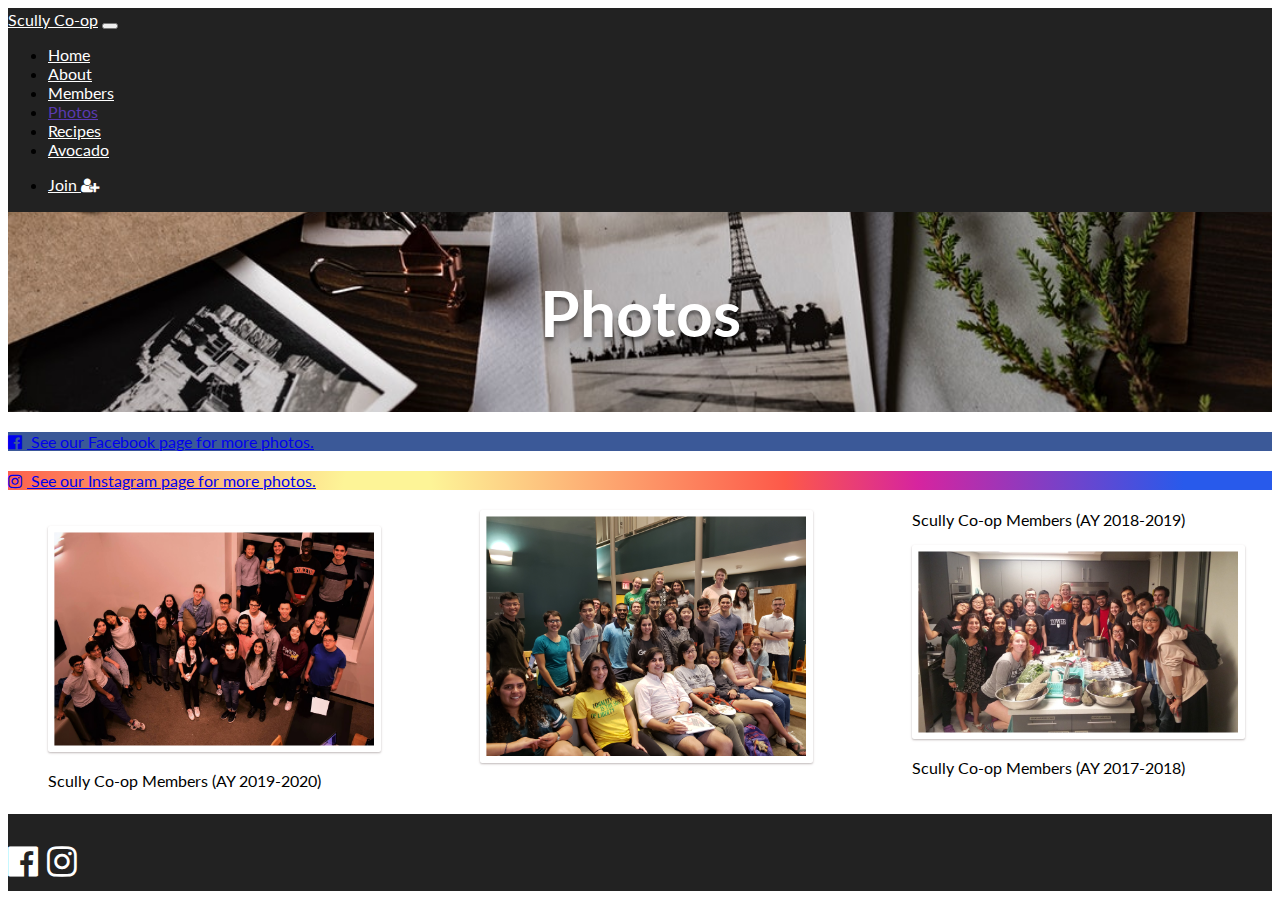
<file: photos.html>
<!DOCTYPE html>
<html lang="en-US">
<head>
	<meta charset="utf-8">
  <meta name="viewport" content="width=device-width, initial-scale=1, shrink-to-fit=no">
 	<link rel="icon" type="image/png" href="static/favicon-32x32.png">
	<title>Photos | Scully Co-op</title>
	<link href="https://fonts.googleapis.com/css?family=Lato:400,700" rel="stylesheet">
  <link rel="stylesheet" href="https://stackpath.bootstrapcdn.com/bootstrap/4.2.1/css/bootstrap.min.css" integrity="sha384-GJzZqFGwb1QTTN6wy59ffF1BuGJpLSa9DkKMp0DgiMDm4iYMj70gZWKYbI706tWS" crossorigin="anonymous">
	<link rel="stylesheet" type="text/css" href="https://maxcdn.bootstrapcdn.com/font-awesome/4.7.0/css/font-awesome.min.css">
	<link rel="stylesheet" type="text/css" href="scullyStyles.css">
</head>
<body>

  <!-- NAVBAR -->
  <nav class="navbar navbar-expand-sm navbar-dark">
    <a class="navbar-brand" href="index.html">Scully Co-op</a>
    <button class="navbar-toggler" type="button" data-toggle="collapse" data-target="#navbarSupportedContent" aria-controls="navbarSupportedContent" aria-expanded="false" aria-label="Toggle navigation">
      <span class="navbar-toggler-icon"></span>
    </button>
  
    <div class="collapse navbar-collapse" id="navbarSupportedContent">
      <ul class="navbar-nav mr-auto">
        <li class="nav-item">
          <a class="nav-link" href="index.html">Home</a>
        </li>
        <li class="nav-item">
          <a class="nav-link" href="about.html">About</a>
        </li>
        <li class="nav-item">
          <a class="nav-link" href="members.html">Members</a>
        </li>
        <li class="nav-item active">
          <a class="nav-link" href="#">Photos <span class="sr-only">(current)</span></a>
        </li>
        <li class="nav-item">
          <a class="nav-link" href="recipes.html">Recipes</a>
        </li>
        <li class="nav-item">
          <a class="nav-link" href="avocado.html">Avocado</a>
        </li>
      </ul>

      <ul class="navbar-nav ml-auto">
        <li class="nav-item">
          <a class="nav-link" href="join.html">Join <i class="fa fa-user-plus" aria-hidden="true"></i></a>
        </li>
      </ul>
    </div>
  </nav>  

	<!-- PHOTOS COVER PHOTO -->
	<div class="jumbotron container-fluid" id="photos-cover-photo">
		<h1>Photos</h1>
	</div>

	<!-- PHOTOS DETAILS -->
	<div class="container">
    <a href="https://www.facebook.com/pg/scullycoop/photos/" class="btn btn-primary" id="facebook-photos-button"><i class="fa fa-facebook-official" style="margin-right: 5px;" aria-hidden="true"></i> See our Facebook page for more photos.</a>
    <a href="https://www.instagram.com/scullycoop/" class="btn btn-primary" id="instagram-photos-button"><i class="fa fa-instagram" style="margin-right: 5px;" aria-hidden="true"></i> See our Instagram page for more photos.</a>
	</div>
	<div class="container" id="photos-details-container">

		<figure class="figure">
			<img src="static/scully20192020group.jpg" class="figure-img img-fluid" alt="photo">
			<figcaption class="figure-caption text-center">Scully Co-op Members (AY 2019-2020)</figcaption>
		</figure>

		<figure class="figure">
			<img src="static/scully20182019group.jpg" class="figure-img img-fluid" alt="photo">
			<figcaption class="figure-caption text-center">Scully Co-op Members (AY 2018-2019)</figcaption>
		</figure>

		<figure class="figure">
			<img src="static/scully20172018group.jpg" class="figure-img img-fluid" alt="photo">
			<figcaption class="figure-caption text-center">Scully Co-op Members (AY 2017-2018)</figcaption>
		</figure>

	</div>
	
	<!-- FOOTER -->
	<footer>
		<div class="container">
		  <div class="row">
        <div class="copyright col-sm-9"></div>
				<div class="icons col-sm-3">
			  		<a href="https://www.facebook.com/scullycoop/" target="_blank"><i class="fa fa-facebook-official" aria-label="Facebook link"></i></a>
						<a href="https://www.instagram.com/scullycoop/" target="_blank"><i class="fa fa-instagram" aria-label="Instagram link"></i></a>
				</div>
			</div>
		</div>
  </footer>
  
  <script src="https://code.jquery.com/jquery-3.3.1.slim.min.js" integrity="sha384-q8i/X+965DzO0rT7abK41JStQIAqVgRVzpbzo5smXKp4YfRvH+8abtTE1Pi6jizo" crossorigin="anonymous"></script>
  <script src="https://cdnjs.cloudflare.com/ajax/libs/popper.js/1.14.6/umd/popper.min.js" integrity="sha384-wHAiFfRlMFy6i5SRaxvfOCifBUQy1xHdJ/yoi7FRNXMRBu5WHdZYu1hA6ZOblgut" crossorigin="anonymous"></script>
  <script src="https://stackpath.bootstrapcdn.com/bootstrap/4.2.1/js/bootstrap.min.js" integrity="sha384-B0UglyR+jN6CkvvICOB2joaf5I4l3gm9GU6Hc1og6Ls7i6U/mkkaduKaBhlAXv9k" crossorigin="anonymous"></script>
</body>
</html>
</file>
<file: scullyStyles.css>
body {
	font-family: Lato;
	color: black;
}
html {
	height: 100%;
}
.row.flex {
    display: inline-flex;
    width: 100%;
}
.flex {
    display: flex;
	flex-wrap: wrap;
}

/*--------------------NAVBAR--------------------*/
.navbar {
	background-color: rgb(34, 34, 34);
	padding-top: 0.125rem;
	padding-bottom: 0.125rem;
	/* background-color: black; */
}
/*No logo*/
/* .navbar-brand>img {
	float: left;
	height: 0%; 
	padding-right: 4px;
} */
/*Navbar text is white.*/
.navbar .navbar-collapse .navbar-nav>li>a {
	color: white;
}
.navbar .navbar-brand {
	color: white;
	padding-top: 8px;
	padding-bottom: 8px;
}
/*Text turns purple when hovered over.*/
.navbar .navbar-collapse .navbar-nav>li>a:hover {
	color: rgb(90,58,176);
}
.navbar .navbar-brand:hover {
	color: rgb(90,58,176);
}
/*Text stays purple when page is active.*/
.navbar .navbar-collapse .navbar-nav>.active>a, .navbar .navbar-collapse .navbar-nav>.active>a:focus, .navbar .navbar-collapse .navbar-nav>.active>a:hover {
	color: rgb(90,58,176);
}
















/*--------------------FOOTER--------------------*/
footer {
	background-color: #222;
	color: white;
	height: 20%;
	display: flex;
}
footer>.container>.row {
	text-align: center;
	vertical-align: middle;
	margin-top: 10px;
	margin-bottom: 10px;
}
.copyright {
	padding-top: 15px;
}
.icons {
	font-size: 35px;
}
.copyright>p>a
{
	color: rgb(90,58,176);
}
.icons>a
{
	color: white;
}
.icons>a:hover
{
	color: rgb(90,58,176);
}

/*--------------------HOME--------------------*/
#home-body {
	background-image: url(static/scully20192020group.jpg);
	background-size: cover;
	background-position: center;
}
#home-jumbotron {
	padding: 3px;
	background-color: rgba(0,0,0,0.7);
	width: 85%;
	margin: auto;
}
#home-content {
	text-align: center;
	padding-top: 25%;
	text-shadow: 0px 4px 3px rgba(0,0,0,0.4),
				 0px 8px 13px rgba(0,0,0,0.1),
				 0px 18px 23px rgba(0,0,0,0.1);
	color: white;
}
#home-jumbotron>h1 {
	font-weight: 700;
	font-size: 4em;
	margin: 0;
}
#home-jumbotron>hr {
	width: 50%;
	border-top: rgb(90,58,176) 1px solid;
	border-bottom: rgba(0,0,0,0.2) 1px solid;
	margin-top: 10px;
	margin-bottom: 10px;
}
#home-jumbotron>h3 {
	margin: 0;
	margin-bottom: 10px;
}
#home-button {
	margin-bottom: 10px;
	border-radius: 10px;
	border: white 1px solid;
	text-shadow: 0px 0px 0px rgba(0,0,0,0.4);
	background-color: rgb(90,58,176);
	transition: 0.5s cubic-bezier(0.25, .8, .25, 1);
}

#home-button:hover {
	margin-bottom: 10px;
	background-color: white;
	color: rgb(90,58,176);
}

/*--------------------ABOUT--------------------*/
#about-cover-photo>h1 {
	font-weight: 700;
	color: white;
	font-size: 4em;
	margin: 0;
	position: 0% 22.75%; 
	text-shadow: 0px 4px 3px rgba(0,0,0,0.4),
				 0px 8px 13px rgba(0,0,0,0.1),
				 0px 18px 23px rgba(0,0,0,0.1);
	color: white; /*rgb(90,58,176);*/
}
#about-cover-photo {
	background-image: url(static/aboutCoverPhoto.jpg);
	/* background-image: url(static/math.jpg); */
	background-size: cover;
	background-position: 0% 35%;
	margin: 0;
	height: 200px;
	display: flex;
	border-radius: 0;
	justify-content: center; /* Align horizontal */
	align-items: center; /* Align vertical */
}
#about-details-container {
	margin-top: 20px;
	margin-bottom: 20px;
}

/*--------------------MEMBERS--------------------*/
#members-cover-photo>h1 {
	font-weight: 700;
	color: white;
	font-size: 4em;
	margin: 0;
	position: 0% 22.75%; 
	text-shadow: 0px 4px 3px rgba(0,0,0,0.4),
				 0px 8px 13px rgba(0,0,0,0.1),
				 0px 18px 23px rgba(0,0,0,0.1);
	color: white; /*rgb(90,58,176);*/
}
#members-cover-photo {
	background-image: url(static/scully20182019group.jpg); /*url(https://source.unsplash.com/xulIYVIbYIc);*/
	background-size: cover;
	background-position: 0% 40%;
	margin: 0;
	height: 200px;
	display: flex;
	border-radius: 0;
	justify-content: center; /* Align horizontal */
	align-items: center; /* Align vertical */
}
#members-featured-container {
	margin-top: 20px;
	margin-bottom: 20px;
}
#members-featured-container>hr {
	border-top: rgb(90,58,176) 1px solid ;
	border-bottom: rgba(0,0,0,0.2) 1px solid;
	margin-top: 10px;
	margin-bottom: 10px;
}
#members-tabs-container {
	margin-bottom: 20px;
}
#members-tabs-container>hr {
	border-top: rgb(90,58,176) 1px solid ;
	border-bottom: rgba(0,0,0,0.2) 1px solid;
	margin-top: 10px;
	margin-bottom: 10px;
}
#members-tablist {
	margin-top: 20px;
	margin-bottom: 20px;
}
.nav-tabs>li>a, .nav-tabs>li>a:focus, .nav-tabs>li>a:hover {
	background-color: white;
	color: rgb(90,58,176);
}
.nav-tabs>li {
	border: rgb(222, 226, 230) 1px solid;
	border-radius: .25rem;
	text-align: center;
}
.nav-tabs>li>a:focus, .nav-tabs>li>a:hover {
	background-color: rgb(222, 226, 230);
}
.nav-tabs>li>a.nav-link.active {
	background-color: rgb(90,58,176);
	color: white;
	border-bottom: white 0px solid;
}
.badge {
	color: rgb(90,58,176);
	background-color: white;
	border: rgb(222, 226, 230) 1px solid;
	border-radius: 2rem;
}
#title-badge {
	font-size: 1em;
	vertical-align: 0;
}
#scalleycats-container {
	text-align: center;
}
#scalleycats-container>a>img {
	border: black 1px solid;
}

/*--------------------PHOTOS--------------------*/
#photos-cover-photo>h1 {
	font-weight: 700;
	color: white;
	font-size: 4em;
	margin: 0;
	position: 0% 22.75%; 
	text-shadow: 0px 4px 3px rgba(0,0,0,0.4),
				 0px 8px 13px rgba(0,0,0,0.1),
				 0px 18px 23px rgba(0,0,0,0.1);
	color: white; /*rgb(90,58,176);*/
}
#photos-cover-photo {
	background-image: url(static/photosCoverPhoto.jpg);
	background-size: cover;
	background-position: 0% 75%;
	margin: 0;
	height: 200px;
	display: flex;
	border-radius: 0;
	justify-content: center; /* Align horizontal */
	align-items: center; /* Align vertical */
}
#facebook-photos-button {
	display: block;
	margin-top: 20px;
	border-radius: 0px;
	border: none;
	background-color: rgb(59, 89, 152);
	transition: 0.1s cubic-bezier(0.25, .8, .25, 1);
}
#facebook-photos-button:hover {
	display: block;
	margin-top: 20px;
	border-radius: 0px;
	background-color: rgb(29, 59, 122);
}
/* Source: https://codepen.io/thomasrye/pen/VaRoYv */
#instagram-photos-button {
	display: block;
	margin-top: 20px;
	border-radius: 0px;
	border: none;
	background-color: #D6249F;
	background: radial-gradient(circle at 30% 107%, #fdf497 0%, #fdf497 5%, #fd5949 45%,#d6249f 60%,#285AEB 90%);
	transition: 0.1s cubic-bezier(0.25, .8, .25, 1);
}
#instagram-photos-button:hover {
	display: block;
	margin-top: 20px;
	border-radius: 0px;
	background: radial-gradient(circle at 107% 30%, #fdf497 0%, #fdf497 5%, #fd5949 45%,#d6249f 60%,#285AEB 90%);
}
#photos-details-container {
	margin-top: 20px;
	margin-bottom: 20px;
	/* Column width */
	-moz-column-width: 300px;
	-webkit-column-width: 300px;
	column-width: 300px;
	/* Column count */
	-moz-column-count: 3;
	-webkit-column-count: 3;
	column-count: 3;
	/* Column gap */
	-moz-column-gap: 1rem;
	-webkit-column-gap: 1rem;
	column-gap: 2rem;
}
#photos-details-container img {
	width: 100%;
	height: auto;
	display: inline-block;
	color: #424242;
	box-shadow: 0 1px 3px rgba(209,149,149,0.12), 0 1px 2px rgba(0,0,0,0.24);
	border-radius: 2px;
	padding: 0.4rem;
	margin-bottom: 1rem;
	transition: 2s cubic-bezier(0.25, .8, .25, 1);
}
#photos-details-container img:hover {
	box-shadow: 0 14px 28px rgba(0, 0, 0, .25), 0 10px 10px rgba(0, 0, 0, .20);
	border-radius: 0;
	padding: 0;
}

/*--------------------RECIPES--------------------*/
#recipes-cover-photo>h1 {
	font-weight: 700;
	color: white;
	font-size: 4em;
	margin: 0;
	position: 0% 22.75%; 
	text-shadow: 0px 4px 3px rgba(0,0,0,0.4),
				 0px 8px 13px rgba(0,0,0,0.1),
				 0px 18px 23px rgba(0,0,0,0.1);
	color: white; /*rgb(90,58,176);*/
}
#recipes-cover-photo {
	background-image: url(static/recipesCoverPhoto.jpg);
	background-size: cover;
	background-position: 0% 50%;
	margin: 0;
	height: 200px;
	display: flex;
	border-radius: 0;
	justify-content: center; /* Align horizontal */
	align-items: center; /* Align vertical */
}
#recipes-details-container {
	margin-top: 20px;
	margin-bottom: 20px;
}
.recipe>a>.caption>h3 {
	margin: auto;
	margin-top: 5px;
	margin-bottom: 5px;
	line-height: 0.8em;
}
.recipe>a>.caption>p {
	margin: auto;
}
.recipe>a:hover {
	text-decoration: none;
	color: red;
}
.recipe>a>.caption:hover {
	color: rgb(90,58,176);
}
.modal-title + p {
	margin-bottom: 0;
}
#recipebook {
	display: block;
	margin: 0 auto;
	border: black 2px solid;
	margin-top: 20px;
}
#recipebookdescription {
	margin-top: 20px;
}

/*--------------------AVOCADO--------------------*/
#avocado-cover-photo>h1 {
	font-weight: 700;
	color: white;
	font-size: 4em;
	margin: 0;
	position: 0% 22.75%; 
	text-shadow: 0px 4px 3px rgba(0,0,0,0.4),
				 0px 8px 13px rgba(0,0,0,0.1),
				 0px 18px 23px rgba(0,0,0,0.1);
	color: white;/*rgb(90,58,176);*/
}
#avocado-cover-photo {
	background-image: url(static/avocadoCoverPhoto.jpg);
	background-size: cover;
	background-position: 0% 75%;
	margin: 0;
	height: 200px;
	display: flex;
	border-radius: 0;
	justify-content: center; /* Align horizontal */
	align-items: center; /* Align vertical */
}
#avocado-codepen {
	margin-top: 20px;
	margin-bottom: 20px
}

/*--------------------JOIN--------------------*/
#join-cover-photo>h1 {
	font-weight: 700;
	color: white;
	font-size: 4em;
	margin: 0;
	position: 0% 22.75%; 
	text-shadow: 0px 4px 3px rgba(0,0,0,0.4),
				 0px 8px 13px rgba(0,0,0,0.1),
				 0px 18px 23px rgba(0,0,0,0.1);
	color: white;/*rgb(90,58,176);*/
}
#join-cover-photo {
	/* background-image: url(https://www.princeton.edu/pr/pictures/l-r/neuropsych_buildings/Ellipse_Perspectivelg.jpg); */
	background-image: url(static/joinCoverPhoto.jpg);
	background-size: cover;
	background-position: 0% 70%;
	margin: 0;
	height: 200px;
	display: flex;
	border-radius: 0;
	justify-content: center; /* Align horizontal */
	align-items: center; /* Align vertical */
}
#join-details-container {
	margin-top: 20px;
	margin-bottom: 20px;
}
#waitlist {
	display: block;
	margin: 0 auto;
	border: black 2px solid;
}
</file>
